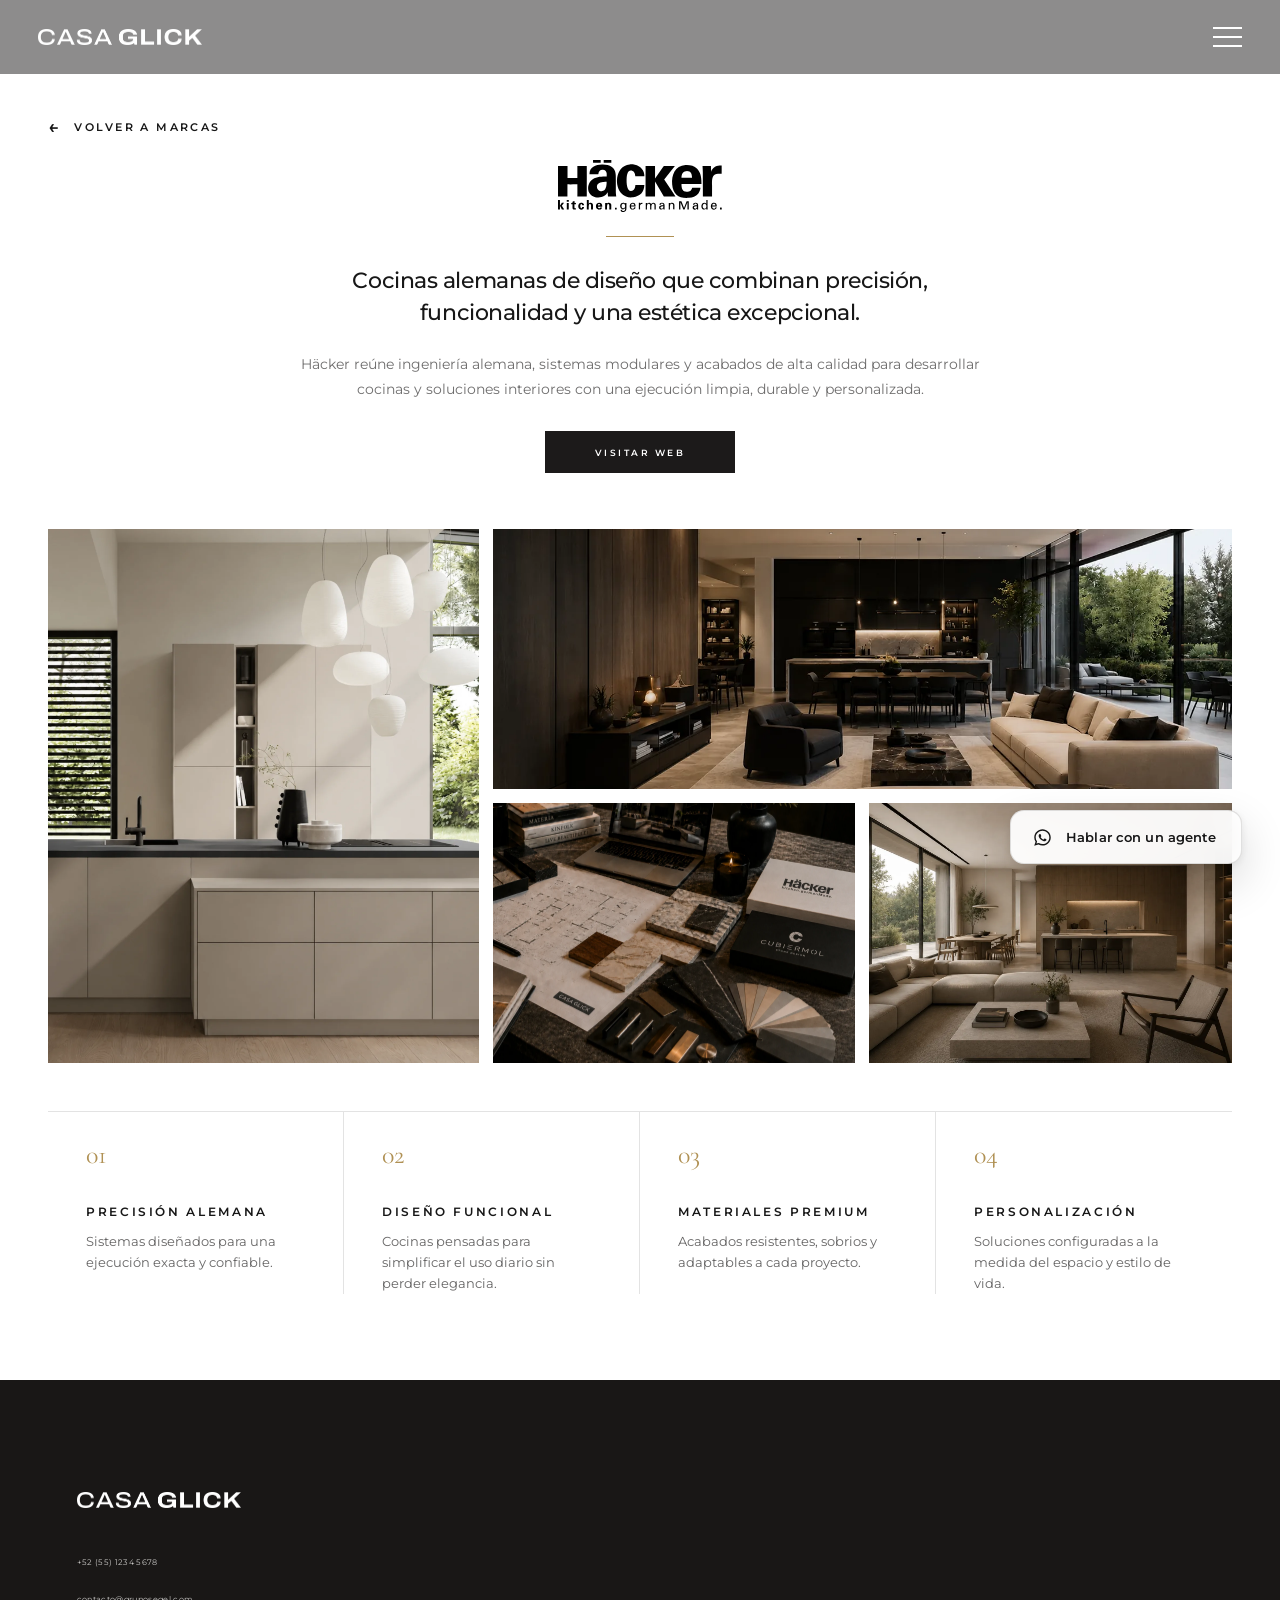
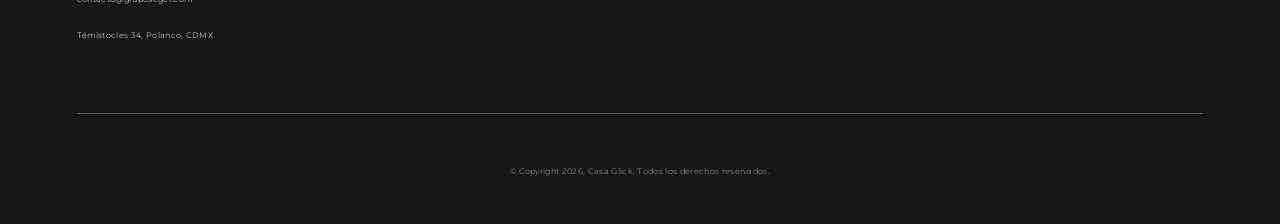
<file: brand.html>
<!DOCTYPE html>
<html lang="es">
<head>
  <meta charset="UTF-8" />
  <meta name="viewport" content="width=device-width, initial-scale=1.0" />
  <title>Casa Glick | Marca</title>
  <link rel="preconnect" href="https://fonts.googleapis.com">
  <link rel="preconnect" href="https://fonts.gstatic.com" crossorigin>
  <link href="https://fonts.googleapis.com/css2?family=Cormorant+Garamond:wght@500;600;700&family=Montserrat:wght@400;500;600;700&display=swap" rel="stylesheet">
  <link rel="stylesheet" href="css/styles.css?v=20260720-contact-white-v31" />
</head>
<body class="brand-detail-page">
  <header class="site-header site-header--brand-detail">
    <a class="brand" href="index.html" aria-label="Casa Glick inicio">
      <img src="assets/images/logo-casa-glick.png" alt="Casa Glick" />
    </a>

    <button class="menu-button" type="button" aria-label="Abrir menú" aria-expanded="false">
      <span></span>
      <span></span>
      <span></span>
    </button>
  </header>

  <nav class="fullscreen-menu" aria-hidden="true" aria-label="Navegación principal">
    <a href="index.html#nosotros">Nosotros</a>
    <a href="index.html#soluciones">Soluciones</a>
    <a href="index.html#marcas">Marcas</a>
    <a href="index.html#productos">Productos</a>
    <a href="index.html#proyectos">Proyectos</a>
    <a href="index.html#sectores">Sectores</a>
    <a href="index.html#catalogo">Catálogo</a>
    <a href="index.html#contacto">Contacto</a>
  </nav>

  <main class="brand-detail-main">
    <a class="brand-back-link" href="index.html#marcas" aria-label="Volver a marcas">
      <span aria-hidden="true">←</span>
      Volver a marcas
    </a>

    <section class="brand-hero" aria-label="Detalle de marca">
      <img class="brand-detail-logo" data-brand-logo src="assets/logos/hacker.svg" alt="">
      <span class="brand-detail-rule" aria-hidden="true"></span>
      <p class="brand-detail-headline" data-brand-headline></p>
      <p class="brand-detail-description" data-brand-description></p>
      <a class="btn btn-primary brand-website-link" data-brand-website href="#" target="_blank" rel="noopener">
        Visitar web
      </a>
    </section>

    <section class="brand-gallery" aria-label="Imágenes lifestyle de marca">
      <figure class="brand-gallery-item brand-gallery-item--large">
        <img data-brand-image="0" src="assets/images/brand-hacker.webp" alt="">
      </figure>
      <figure class="brand-gallery-item brand-gallery-item--wide">
        <img data-brand-image="1" src="assets/images/brand-hacker.webp" alt="">
      </figure>
      <figure class="brand-gallery-item">
        <img data-brand-image="2" src="assets/images/brand-hacker.webp" alt="">
      </figure>
      <figure class="brand-gallery-item">
        <img data-brand-image="3" src="assets/images/brand-hacker.webp" alt="">
      </figure>
    </section>

    <section class="brand-values" aria-label="Especialidades de marca">
      <article>
        <span data-brand-value-icon>01</span>
        <h2 data-brand-value-title="0"></h2>
        <p data-brand-value-text="0"></p>
      </article>
      <article>
        <span>02</span>
        <h2 data-brand-value-title="1"></h2>
        <p data-brand-value-text="1"></p>
      </article>
      <article>
        <span>03</span>
        <h2 data-brand-value-title="2"></h2>
        <p data-brand-value-text="2"></p>
      </article>
      <article>
        <span>04</span>
        <h2 data-brand-value-title="3"></h2>
        <p data-brand-value-text="3"></p>
      </article>
    </section>
  </main>

  <footer class="site-footer" aria-label="Footer Casa Glick">
    <div class="site-footer__inner">
      <div class="site-footer__top">
        <div class="site-footer__brand">
          <a class="site-footer__logo" href="index.html" aria-label="Casa Glick inicio"><img src="assets/images/logo-casa-glick.png" alt="Casa Glick" /></a>
          <address class="site-footer__contact">
            <a href="tel:+525512345678">+52 (55) 1234 5678</a>
            <a href="mailto:contacto@gruposegel.com">contacto@gruposegel.com</a>
            <span>Témistocles 34, Polanco, CDMX</span>
          </address>
        </div>
      </div>

      <div class="site-footer__bottom">
        <p>© Copyright 2026, Casa Glick. Todos los derechos reservados.</p>
      </div>
    </div>
  </footer>



  <a class="whatsapp-float" href="https://wa.me/5210000000000?text=Hola%2C%20vi%20la%20p%C3%A1gina%20de%20Casa%20Glick%20y%20me%20gustar%C3%ADa%20hablar%20con%20un%20agente." target="_blank" rel="noopener" aria-label="Hablar con un agente por WhatsApp" data-whatsapp-button>
    <svg class="whatsapp-float__icon" viewBox="0 0 32 32" aria-hidden="true" focusable="false">
      <path d="M16.02 4.5c-6.31 0-11.45 5.08-11.45 11.34 0 2.15.62 4.24 1.78 6.05L4.5 27.5l5.82-1.8a11.53 11.53 0 0 0 5.7 1.49c6.31 0 11.45-5.09 11.45-11.35S22.33 4.5 16.02 4.5Zm0 20.7c-1.8 0-3.55-.51-5.06-1.48l-.36-.23-3.05.94.97-2.94-.25-.38a9.18 9.18 0 0 1-1.72-5.27c0-5.16 4.25-9.35 9.47-9.35s9.47 4.19 9.47 9.35-4.25 9.36-9.47 9.36Z"/>
      <path d="M20.94 18.31c-.27-.13-1.57-.77-1.82-.86-.24-.09-.42-.13-.6.13-.18.27-.69.86-.85 1.04-.16.18-.31.2-.58.07-.27-.13-1.12-.41-2.13-1.31-.79-.7-1.32-1.56-1.47-1.83-.16-.27-.02-.41.12-.54.12-.12.27-.31.4-.47.13-.16.18-.27.27-.45.09-.18.04-.34-.02-.47-.07-.13-.6-1.43-.82-1.95-.22-.52-.44-.44-.6-.45h-.51c-.18 0-.47.07-.71.34-.24.27-.94.92-.94 2.24s.96 2.6 1.09 2.78c.13.18 1.89 2.86 4.59 4 .64.27 1.14.43 1.53.55.64.2 1.22.17 1.68.1.51-.08 1.57-.64 1.79-1.25.22-.62.22-1.15.16-1.25-.07-.11-.25-.18-.52-.31Z"/>
    </svg>
    <span>Hablar con un agente</span>
  </a>

  <script src="js/main.js?v=20260717-contact-firebase"></script>
  <script src="js/brand-page.js?v=20260717-contact-firebase"></script>
</body>
</html>
</file>
<file: css/styles.css>
:root {
  --white: #ffffff;
  --black: #151515;
  --dark: #1d1d1d;
  --muted: rgba(255,255,255,.78);
  --header-height: 74px;
  --sans: 'Montserrat', Arial, sans-serif;
  --serif: 'Cormorant Garamond', Georgia, serif;
  --slider-duration: 8400ms;
}

* { box-sizing: border-box; margin: 0; padding: 0; }
html { scroll-behavior: smooth; }
body { font-family: var(--sans); color: var(--white); background: #ffffff; }
a { color: inherit; text-decoration: none; }
button { font: inherit; color: inherit; }

.site-header {
  position: fixed;
  top: 0;
  left: 0;
  right: 0;
  z-index: 50;
  height: var(--header-height);
  display: flex;
  align-items: center;
  justify-content: space-between;
  padding: 0 38px;
  background: transparent;
  transition: background-color .45s ease, backdrop-filter .45s ease, -webkit-backdrop-filter .45s ease;
}

.site-header.is-scrolled {
  background: rgba(28, 26, 26, .5);
  -webkit-backdrop-filter: blur(16px);
  backdrop-filter: blur(16px);
}

.brand {
  display: inline-flex;
  width: clamp(164px, 12.8vw, 190px);
  line-height: 0;
}

.brand img {
  width: 100%;
  height: auto;
  display: block;
}

.menu-button {
  position: relative;
  z-index: 60;
  width: 29px;
  height: 21px;
  display: grid;
  gap: 6px;
  background: transparent;
  border: 0;
  cursor: pointer;
}

.menu-button span {
  display: block;
  height: 2px;
  width: 100%;
  background: var(--white);
  transition: transform .25s ease, opacity .25s ease;
}

.menu-button.is-active span:nth-child(1) { transform: translateY(8px) rotate(45deg); }
.menu-button.is-active span:nth-child(2) { opacity: 0; }
.menu-button.is-active span:nth-child(3) { transform: translateY(-8px) rotate(-45deg); }

.fullscreen-menu {
  position: fixed;
  inset: 0;
  z-index: 40;
  display: flex;
  flex-direction: column;
  justify-content: center;
  gap: 20px;
  padding: 48px 8vw;
  background: rgba(28, 26, 26, .5);
  -webkit-backdrop-filter: blur(16px);
  backdrop-filter: blur(16px);
  opacity: 0;
  pointer-events: none;
  transform: translateY(-14px);
  transition: opacity .32s ease, transform .32s ease, backdrop-filter .32s ease, -webkit-backdrop-filter .32s ease;
}

.fullscreen-menu.is-open {
  opacity: 1;
  pointer-events: auto;
  transform: translateY(0);
}

.fullscreen-menu a {
  width: fit-content;
  font-family: var(--serif);
  font-size: clamp(24px, 4vw, 46px);
  line-height: 1;
  opacity: .88;
  transition: opacity .2s ease, transform .2s ease;
}

.fullscreen-menu a:hover {
  opacity: 1;
  transform: translateX(10px);
}

.hero-slider {
  position: relative;
  min-height: 100svh;
  overflow: hidden;
  background: #111;
}

.hero-slide {
  position: absolute;
  inset: 0;
  min-height: 100svh;
  overflow: hidden;
opacity: 0;
  transition: opacity 1.7s ease;
  --hero-bg-image: linear-gradient(90deg, rgba(0,0,0,.78) 0%, rgba(0,0,0,.55) 22%, rgba(0,0,0,.15) 55%, rgba(0,0,0,.2) 100%),
    linear-gradient(180deg, rgba(0,0,0,.58) 0%, rgba(0,0,0,.08) 28%, rgba(0,0,0,.18) 100%),
    var(--hero-image);
  --hero-bg-size: cover;
  --hero-bg-position: center center;
}

.hero-slide--01 { --hero-image: url('../assets/images/hero-bg.webp'); }
.hero-slide--02 { --hero-image: url('../assets/images/hero-02-showroom.webp'); }
.hero-slide--03 { --hero-image: url('../assets/images/hero-03-exterior.webp'); }

.hero-slide.is-active {
  opacity: 1;
  z-index: 1;
}

.hero-content {
  position: absolute;
  z-index: 5;
  width: min(520px, calc(100% - 48px));
  margin-left: 87px;
  left: 0;
  bottom: 110px;
}

.hero-dots {
  display: flex;
  gap: 8px;
  margin-bottom: 18px;
}

.hero-dots button {
  position: relative;
  width: 27px;
  height: 2px;
  overflow: hidden;
  background: rgba(255,255,255,.36);
  border: 0;
  cursor: pointer;
}

.hero-dots button::after {
  content: '';
  position: absolute;
  top: 0;
  left: 0;
  width: 100%;
  height: 100%;
  background: rgba(255,255,255,.95);
  transform: scaleX(0);
  transform-origin: left center;
}

.hero-dots button.is-active::after {
  animation: heroProgress var(--slider-duration) linear forwards;
}

@keyframes heroProgress {
  from { transform: scaleX(0); }
  to { transform: scaleX(1); }
}

.eyebrow {
  margin-bottom: 19px;
  font-size: 11px;
  font-weight: 500;
  letter-spacing: .24em;
  text-transform: uppercase;
  color: rgba(255,255,255,.86);
}

.hero-slide h1 {
  font-family: var(--serif);
  font-size: clamp(48px, 5vw, 56px);
  font-weight: 700;
  line-height: 1.18;
  letter-spacing: -.02em;
  margin-bottom: 22px;
}

.hero-description {
  max-width: 446px;
  font-size: 13px;
  line-height: 1.55;
  color: var(--muted);
  margin-bottom: 48px;
}

.hero-actions {
  display: flex;
  flex-wrap: wrap;
  gap: 14px;
}

.btn {
  min-width: 174px;
  height: 36px;
  display: inline-flex;
  align-items: center;
  justify-content: center;
  padding: 0 24px;
  font-size: 9px;
  font-weight: 600;
  letter-spacing: .34em;
  text-transform: uppercase;
  transition: transform .25s ease, background .25s ease, color .25s ease, border-color .25s ease;
}

.btn:hover { transform: translateY(-2px); }
.btn-primary { background: var(--white); color: var(--black); border: 1px solid var(--white); }
.btn-secondary { background: transparent; color: var(--white); border: 2px solid rgba(255,255,255,.92); }
.btn-secondary:hover { background: var(--white); color: var(--black); }

.hero-bottom {
  position: absolute;
  left: 0;
  right: 0;
  bottom: 0;
  z-index: 6;
  height: 44px;
  display: flex;
  align-items: center;
  justify-content: center;
  gap: 24px;
  background: #202020;
  color: rgba(255,255,255,.78);
  font-size: 10px;
  letter-spacing: .24em;
  text-transform: uppercase;
}

@media (max-width: 1100px) {
  .site-header { padding: 0 26px; }
  .hero-content {
  position: absolute;
  z-index: 5; margin-left: 48px; }
}

@media (max-width: 760px) {
  .about-section,
  .about {
    min-height: auto;
  }

  .solution-card {
    min-height: clamp(360px, 50vh, 490px);
  }

  :root { --header-height: 62px; }
  .hero-slider,
  .hero-slide { min-height: 100svh; }
  .hero-slide {
    --hero-bg-image: linear-gradient(90deg, rgba(0,0,0,.82) 0%, rgba(0,0,0,.56) 52%, rgba(0,0,0,.25) 100%),
      linear-gradient(180deg, rgba(0,0,0,.55) 0%, rgba(0,0,0,.08) 30%, rgba(0,0,0,.65) 100%),
      var(--hero-image);
    --hero-bg-position: 58% center;
  }
  .site-header { padding: 0 18px; }
  .brand { width: 152px; }
  .menu-button { width: 24px; height: 18px; gap: 5px; }
  .menu-button span { height: 2px; }
  .menu-button.is-active span:nth-child(1) { transform: translateY(7px) rotate(45deg); }
  .menu-button.is-active span:nth-child(3) { transform: translateY(-7px) rotate(-45deg); }
  .hero-content {
  position: absolute;
  z-index: 5;
    width: min(86vw, 520px);
    margin-left: 7vw;
    bottom: 92px;
  }
  .hero-slide h1 { font-size: clamp(31px, 9.75vw, 44px); line-height: 1.05; }
  .hero-description { font-size: 13px; margin-bottom: 34px; }
  .hero-actions { gap: 12px; }
  .btn { width: 100%; height: 44px; }
  .hero-bottom {
    height: 48px;
    min-height: 48px;
    flex-direction: row;
    gap: 8px;
    padding: 0 8px;
    font-size: clamp(6.5px, 1.95vw, 9px);
    letter-spacing: .11em;
    white-space: nowrap;
  }
}

.about-section {
  min-height: clamp(760px, 90vh, 980px);
  display: grid;
  grid-template-columns: minmax(0, 50%) minmax(0, 50%);
  background: #ffffff;
  color: #24211f;
}

.about-media {
  min-height: 645px;
  overflow: hidden;
}

.about-media img {
  width: 100%;
  height: 100%;
  display: block;
  object-fit: cover;
  object-position: center center;
}

.about-copy {
  width: min(100%, 560px);
  align-self: center;
  justify-self: center;
  display: flex;
  flex-direction: column;
  justify-content: center;
  padding: 120px 40px;
}

.section-eyebrow {
  margin-bottom: 18px;
  font-size: 14px;
  font-weight: 500;
  letter-spacing: .34em;
  line-height: 1;
  text-transform: uppercase;
  color: #1f1c1a;
}

.about-copy h2 {
  font-family: var(--serif);
  font-size: clamp(30px, 2.5vw, 35px);
  font-weight: 700;
  line-height: 1.18;
  letter-spacing: -.018em;
  margin-bottom: 26px;
  color: #27221f;
}

.about-text {
  display: grid;
  gap: 22px;
  margin-bottom: 54px;
}

.about-text p {
  max-width: 500px;
  font-size: 16px;
  line-height: 1.52;
  letter-spacing: -.01em;
  color: rgba(36,33,31,.82);
}

.text-link {
  width: fit-content;
  display: inline-flex;
  align-items: center;
  gap: 18px;
  padding-bottom: 6px;
  border-bottom: 1px solid rgba(36,33,31,.42);
  font-size: 9px;
  font-weight: 500;
  letter-spacing: .02em;
  text-transform: uppercase;
  color: rgba(36,33,31,.72);
  transition: color .25s ease, border-color .25s ease, gap .25s ease;
}

.text-link:hover {
  gap: 24px;
  color: #24211f;
  border-color: #24211f;
}

.text-link span {
  font-size: 16px;
  line-height: 1;
}


.reveal-on-scroll {
  opacity: 0;
  transform: translateY(34px);
  transition: opacity .38s ease, transform .46s ease;
  transition-delay: 0s;
}

.reveal-on-scroll.is-visible {
  opacity: 1;
  transform: translateY(0);
  transition: opacity .82s ease, transform .82s ease;
  transition-delay: .16s;
}

html,
body {
  background: #ffffff;
}

.reveal-on-scroll .about-media img {
  transform: scale(1.035);
  transition: transform 1.2s ease;
}

.reveal-on-scroll.is-visible .about-media img {
  transform: scale(1);
}

@media (prefers-reduced-motion: reduce) {
  .reveal-on-scroll,
  .reveal-on-scroll .about-media img {
    opacity: 1;
    transform: none;
    transition: none;
  }
}

@media (max-width: 900px) {
  .about-section {
    grid-template-columns: 1fr;
  }

  .about-media {
    min-height: 58svh;
  }

  .about-copy {
    width: 100%;
    max-width: none;
    justify-self: stretch;
    padding: 86px 7vw 96px;
  }
}

@media (max-width: 560px) {
  .about-section {
    min-height: clamp(760px, 90vh, 980px);
  }

  .about-media {
    min-height: 52svh;
  }

  .section-eyebrow {
    font-size: 12px;
    letter-spacing: .28em;
  }

  .about-copy h2 {
    font-size: clamp(25px, 7.65vw, 34px);
  }

  .about-text p {
    font-size: 14px;
    line-height: 1.55;
  }
}

.solutions-section {
  background: #ffffff;
  color: #24211f;
  overflow: hidden;
}

.solutions-intro {
  min-height: 274px;
  display: flex;
  flex-direction: column;
  align-items: center;
  justify-content: center;
  padding: 72px 24px 62px;
  text-align: center;
}

.solutions-intro .section-eyebrow {
  margin-bottom: 18px;
}

.solutions-intro h2 {
  font-family: var(--serif);
  font-size: clamp(34px, 3vw, 42px);
  font-weight: 700;
  line-height: 1.08;
  letter-spacing: -.018em;
  margin-bottom: 26px;
  color: #27221f;
}

.solutions-intro p {
  max-width: 760px;
  font-size: 15px;
  line-height: 1.45;
  letter-spacing: -.01em;
  color: rgba(36,33,31,.82);
}

.solutions-grid {
  display: grid;
  grid-template-columns: repeat(2, minmax(0, 1fr));
  min-height: 645px;
}

.solution-card {
  position: relative;
  min-height: clamp(360px, 50vh, 490px);
  overflow: hidden;
  isolation: isolate;
  background: #171717;
}

.solution-card img {
  position: absolute;
  inset: 0;
  width: 100%;
  height: 100%;
  object-fit: cover;
  display: block;
  transform: scale(1);
  transition: transform 1.1s ease;
  z-index: 1;
}

.solution-card__overlay {
  position: absolute;
  inset: 0;
  z-index: 2;
  background:
    linear-gradient(180deg, rgba(0,0,0,0) 34%, rgba(0,0,0,.42) 72%, rgba(0,0,0,.76) 100%),
    linear-gradient(90deg, rgba(0,0,0,.34) 0%, rgba(0,0,0,.08) 58%, rgba(0,0,0,.2) 100%);
  transition: background .7s ease, opacity .7s ease;
}

.solution-card__content {
  position: absolute;
  left: 64px;
  right: 64px;
  bottom: 52px;
  z-index: 3;
  color: var(--white);
  transform: translateY(0);
  transition: transform .5s ease;
}

.solution-card h3 {
  font-family: var(--serif);
  font-size: clamp(34px, 3.3vw, 48px);
  font-weight: 700;
  line-height: 1;
  letter-spacing: -.02em;
  margin-bottom: 18px;
  text-transform: uppercase;
}

.solution-card p {
  max-width: 535px;
  font-size: 11px;
  line-height: 1.8;
  color: rgba(255,255,255,.82);
  margin-bottom: 25px;
}

.solution-link {
  width: fit-content;
  display: inline-flex;
  align-items: center;
  gap: 16px;
  padding-bottom: 6px;
  border-bottom: 1px solid rgba(255,255,255,.72);
  font-size: 9px;
  font-weight: 500;
  letter-spacing: .04em;
  text-transform: uppercase;
  color: rgba(255,255,255,.88);
  transition: gap .3s ease, color .3s ease, border-color .3s ease;
}

.solution-link span {
  font-size: 16px;
  line-height: 1;
}

.solution-card:hover img {
  transform: scale(1.03);
}

.solution-card:hover .solution-card__overlay {
  background:
    linear-gradient(180deg, rgba(0,0,0,0) 28%, rgba(0,0,0,.36) 66%, rgba(0,0,0,.68) 100%),
    linear-gradient(90deg, rgba(0,0,0,.28) 0%, rgba(0,0,0,.04) 58%, rgba(0,0,0,.16) 100%);
}

.solution-card:hover .solution-card__content {
  transform: translateY(-6px);
}

.solution-card:hover .solution-link {
  gap: 24px;
  color: #fff;
  border-color: #fff;
}

.reveal-on-scroll .solutions-intro,
.reveal-on-scroll.solution-card {
  opacity: 0;
  transform: translateY(38px);
  transition: opacity .95s ease, transform .95s ease;
}

.reveal-on-scroll.solution-card:nth-child(2) {
  transition-delay: .12s;
}

.reveal-on-scroll.is-visible .solutions-intro,
.reveal-on-scroll.is-visible.solution-card {
  opacity: 1;
  transform: translateY(0);
}

@media (max-width: 900px) {
  .solutions-intro {
    min-height: auto;
    padding: 88px 7vw 72px;
  }

  .solutions-intro p br {
    display: none;
  }

 .solutions-grid {
    grid-template-columns: 1fr;
  }

 .solution-card {
    min-height: clamp(360px, 50vh, 490px);
  }

 .solution-card__content {
    left: 7vw;
    right: 7vw;
    bottom: 52px;
  }
}

@media (max-width: 560px) {
  .solutions-intro h2 {
    font-size: clamp(27px, 8.5vw, 36px);
  }

  .solutions-intro p {
    font-size: 14px;
  }

 .solution-card {
    min-height: clamp(360px, 50vh, 490px);
  }

 .solution-card h3 {
    font-size: clamp(34px, 12vw, 48px);
  }

 .solution-card p {
    font-size: 11px;
    line-height: 1.7;
  }
}

@media (prefers-reduced-motion: reduce) {
 .solution-card img,
 .solution-card__content,
  .solution-link,
  .reveal-on-scroll .solutions-intro,
  .reveal-on-scroll.solution-card {
    opacity: 1;
    transform: none;
    transition: none;
  }
}


@keyframes heroZoom {
  from {
    transform: scale(1);
  }
  to {
    transform: scale(1.06);
  }
}


.hero-slide::before {
  content: "";
  position: absolute;
  inset: 0;
  z-index: 0;
  background-image: var(--hero-bg-image);
  background-size: var(--hero-bg-size);
  background-position: var(--hero-bg-position);
  transform: scale(1);
  will-change: transform;
}

.hero-slide.is-active::before {
  animation: heroZoom 8s ease-out forwards;
}


/* Scroll Snap Test */
html {
  scroll-behavior: auto;
}

body,
main {
  scroll-snap-type: y proximity;
}

.hero-slider,
.about-section,
.solutions-section,
.brands-section,
.catalogs-section,
.projects-section {
  scroll-snap-align: start;
}


/* Solutions Screen Fit */
@media (min-width: 761px) {
  .solutions-section,
  .solutions {
    min-height: 100svh;
    display: grid;
    grid-template-rows: auto 1fr;
  }

  .solutions-header {
    padding-top: clamp(72px, 8svh, 110px);
    padding-bottom: clamp(44px, 5svh, 72px);
  }

  .solutions-grid {
    height: 100%;
    min-height: 0;
    display: grid;
    grid-template-columns: repeat(2, minmax(0, 1fr));
  }

  .solution-card {
    height: 100%;
    min-height: 0;
  }
}


.hero-title{
  text-wrap: balance;
}





/* Mobile Typography Real Sizes */
@media (max-width: 760px) {
  .hero-slide h1 {
    font-size: clamp(31px, 9.75vw, 44px);
    line-height: 1.05;
  }

  .about-copy h2 {
    font-size: clamp(25px, 7.65vw, 34px);
  }
}

@media (max-width: 560px) {
  .solutions-intro h2 {
    font-size: clamp(27px, 8.5vw, 36px);
  }
}


/* Justified Editorial Copy */
.about-text p,
.solutions-intro p,
.solution-card__content p,
.section-description,
.block-description,
.editorial-description {
  text-align: justify;
  text-align-last: left;
}

/* Brands Section */
.brands-section {
  min-height: 100svh;
  display: grid;
  grid-template-rows: auto 1fr;
  background: #ffffff;
  color: #24211f;
  overflow: hidden;
  scroll-snap-align: start;
}

.brands-intro {
  width: min(100%, 1160px);
  margin: 0 auto;
  padding: clamp(86px, 11svh, 132px) 64px 58px;
}

.brands-intro .section-eyebrow {
  margin-bottom: 18px;
}

.brands-intro h2 {
  max-width: 760px;
  font-family: var(--serif);
  font-size: clamp(34px, 3.1vw, 48px);
  font-weight: 700;
  line-height: 1.05;
  letter-spacing: -.018em;
  margin-bottom: 24px;
  color: #27221f;
}

.brands-intro p {
  max-width: 640px;
  font-size: 15px;
  line-height: 1.55;
  letter-spacing: -.01em;
  color: rgba(36,33,31,.82);
}

.brands-carousel {
  position: relative;
  align-self: stretch;
  width: 100%;
  min-height: 0;
  padding: 0 0 clamp(60px, 7svh, 90px);
}

.brands-track {
  height: 100%;
  min-height: 430px;
  display: flex;
  overflow-x: auto;
  overflow-y: hidden;
  scroll-snap-type: x mandatory;
  scroll-behavior: auto;
  -ms-overflow-style: none;
  scrollbar-width: none;
  outline: none;
}

.brands-track::-webkit-scrollbar {
  display: none;
}

.brand-card {
  position: relative;
  flex: 0 0 clamp(330px, 25vw, 460px);
  min-height: 100%;
  overflow: hidden;
  isolation: isolate;
  scroll-snap-align: start;
  background: #d6d5d2;
}

.brand-card__image {
  position: absolute;
  inset: 0;
  width: 100%;
  height: 100%;
  display: block;
  object-fit: cover;
  object-position: center center;
  transform: scale(1.01);
  transition: transform .95s ease, filter .95s ease;
  z-index: 1;
}

.brand-card__shade {
  position: absolute;
  inset: 0;
  z-index: 2;
  background:
    linear-gradient(180deg, rgba(0,0,0,.05) 0%, rgba(0,0,0,.08) 43%, rgba(0,0,0,.68) 100%),
    linear-gradient(90deg, rgba(0,0,0,.08) 0%, rgba(0,0,0,.02) 56%, rgba(0,0,0,.12) 100%);
  transition: opacity .6s ease, background .6s ease;
}

.brand-card__logo {
  position: absolute;
  left: 50%;
  bottom: clamp(34px, 5vh, 62px);
  z-index: 3;
  width: min(62%, 230px);
  max-height: 88px;
  transform: translateX(-50%);
  object-fit: contain;
  filter: drop-shadow(0 10px 24px rgba(0,0,0,.28));
  transition: transform .45s ease, opacity .45s ease;
}

.brand-card__logo--hacker { width: min(58%, 218px); }
.brand-card__logo--emerald { width: min(56%, 210px); }
.brand-card__logo--cg { width: min(44%, 170px); }
.brand-card__logo--nautica { width: min(58%, 220px); }

.brand-card:hover .brand-card__image {
  transform: scale(1.045);
  filter: saturate(1.04) contrast(1.02);
}

.brand-card:hover .brand-card__shade {
  background:
    linear-gradient(180deg, rgba(0,0,0,.01) 0%, rgba(0,0,0,.04) 42%, rgba(0,0,0,.56) 100%),
    linear-gradient(90deg, rgba(0,0,0,.05) 0%, rgba(0,0,0,.01) 56%, rgba(0,0,0,.08) 100%);
}

.brand-card:hover .brand-card__logo {
  transform: translateX(-50%) scale(1.04);
}

.brands-edge {
  position: absolute;
  top: 0;
  bottom: clamp(60px, 7svh, 90px);
  z-index: 5;
  width: min(12vw, 160px);
  border: 0;
  background: transparent;
  cursor: none;
}

.brands-edge--left {
  left: 0;
}

.brands-edge--right {
  right: 0;
}

.brands-edge--left::after,
.brands-edge--right::after {
  content: '';
  position: absolute;
  inset: 0;
  opacity: 0;
  pointer-events: none;
  transition: opacity .28s ease;
}

.brands-edge--left::after {
  background: linear-gradient(90deg, rgba(255,255,255,.45), rgba(255,255,255,0));
}

.brands-edge--right::after {
  background: linear-gradient(270deg, rgba(255,255,255,.45), rgba(255,255,255,0));
}

.brands-edge:hover::after {
  opacity: 1;
}

@media (max-width: 900px) {
  .brands-section {
    min-height: auto;
  }

  .brands-intro {
    padding: 88px 7vw 46px;
  }

  .brands-intro h2 {
    max-width: 540px;
    font-size: clamp(34px, 8vw, 54px);
  }

  .brands-intro p {
    font-size: 15px;
  }

  .brands-carousel {
    padding-bottom: 82px;
  }

  .brands-track {
    min-height: 62svh;
    gap: 18px;
    padding: 0 7vw;
    scroll-padding-left: 7vw;
  }

  .brand-card {
    flex-basis: min(78vw, 420px);
    border-radius: 10px;
  }

  .brands-edge {
    display: none;
  }
}

@media (max-width: 560px) {
  .brands-intro {
    padding-top: 82px;
  }

  .brands-intro h2 {
    font-size: clamp(30px, 10.5vw, 46px);
  }

  .brands-intro p {
    font-size: 14px;
    line-height: 1.58;
  }

  .brands-track {
    min-height: 58svh;
    gap: 14px;
  }

  .brand-card {
    flex-basis: 82vw;
  }

  .brand-card__logo {
    bottom: 34px;
  }
}

@media (prefers-reduced-motion: reduce) {
  .brand-card__image,
  .brand-card__shade,
  .brand-card__logo {
    transform: none;
    transition: none;
  }
}

/* Brands - Figma implementation (node 2:931) */
.brands-section {
  min-height: 768px;
  display: block;
  background: #ebeae6;
  color: #1c1a1a;
  overflow: hidden;
  padding: 0;
}

.brands-intro {
  width: min(100% - 126px, 1240px);
  margin: 0 auto;
  padding: 86px 0 0;
}

.brands-intro .section-eyebrow {
  margin: 0 0 13px;
  font-family: var(--sans);
  font-size: 14px;
  font-weight: 500;
  letter-spacing: 2.1px;
  line-height: 1;
  color: #1c1a1a;
}

.brands-intro h2 {
  max-width: 475px;
  margin: 0 0 20px;
  font-family: var(--serif);
  font-size: 32px;
  font-weight: 700;
  line-height: 1.05;
  letter-spacing: 0;
  color: #1c1a1a;
}

.brands-intro p {
  max-width: 475px;
  margin: 0;
  font-family: var(--sans);
  font-size: 12px;
  font-weight: 400;
  line-height: 20px;
  letter-spacing: 0;
  color: #1c1a1a;
}

.brands-carousel {
  position: relative;
  width: min(100% - 126px, 1240px);
  height: 474px;
  min-height: 474px;
  margin: 52px auto 31px;
  padding: 0;
}

.brands-track {
  width: 100%;
  height: 474px;
  min-height: 474px;
  display: flex;
  gap: 0;
  overflow-x: auto;
  overflow-y: hidden;
  scroll-snap-type: x mandatory;
  scroll-behavior: smooth;
  scrollbar-width: none;
  -ms-overflow-style: none;
  outline: none;
}

.brand-card {
  position: relative;
  flex: 0 0 310px;
  width: 310px;
  height: 474px;
  min-height: 474px;
  overflow: hidden;
  border-radius: 32px 32px 0 0;
  background: #d5d4d1;
  isolation: isolate;
  scroll-snap-align: start;
}

.brand-card__image {
  position: absolute;
  inset: 0;
  width: 100%;
  height: 100%;
  display: block;
  object-fit: cover;
  object-position: center center;
  transform: none;
  transition: filter .65s cubic-bezier(.22,.61,.36,1);
  z-index: 1;
}

.brand-card__shade {
  position: absolute;
  inset: 0;
  z-index: 2;
  background: rgba(28, 26, 26, .2);
  transition: background .65s cubic-bezier(.22,.61,.36,1);
}

.brand-card__logo {
  position: absolute;
  left: 50%;
  bottom: 35px;
  z-index: 3;
  width: auto;
  height: auto;
  max-width: 70%;
  max-height: 58px;
  object-fit: contain;
  transform: translateX(-50%);
  filter: none;
  opacity: .96;
  transition: opacity .65s cubic-bezier(.22,.61,.36,1);
}

.brand-card__logo--nautica { width: 187px; max-width: 74%; }
.brand-card__logo--hacker { width: 175px; max-width: 72%; }
.brand-card__logo--emerald { width: 188px; max-width: 74%; }
.brand-card__logo--cg { width: 77px; max-width: 42%; }

.brand-card {
  transition: transform .65s cubic-bezier(.22,.61,.36,1), filter .65s cubic-bezier(.22,.61,.36,1), opacity .65s cubic-bezier(.22,.61,.36,1);
}

.brand-card:hover {
  transform: scale(1.015);
}

.brand-card:hover .brand-card__image {
  filter: brightness(1.05);
}

.brand-card:hover .brand-card__shade {
  background: rgba(28, 26, 26, .10);
}

.brand-card:hover .brand-card__logo {
  opacity: 1;
}

.brands-track:has(.brand-card:hover) .brand-card:not(:hover) {
  filter: brightness(.94);
}

.brands-edge {
  position: absolute;
  top: 0;
  bottom: 0;
  z-index: 5;
  width: min(10vw, 120px);
  border: 0;
  background: transparent;
  cursor: default;
}

.brands-edge--left { left: 0; }
.brands-edge--right { right: 0; }

.brands-edge--left::after,
.brands-edge--right::after {
  content: '';
  position: absolute;
  inset: 0;
  opacity: 0;
  pointer-events: none;
  transition: opacity .28s ease;
}

.brands-edge--left::after {
  background: linear-gradient(90deg, rgba(255,255,255,.5), rgba(255,255,255,0));
}

.brands-edge--right::after {
  background: linear-gradient(270deg, rgba(255,255,255,.5), rgba(255,255,255,0));
}

.brands-edge:hover::after { opacity: 1; }

@media (min-width: 1301px) {
  .brands-edge { display: none; }
}

@media (max-width: 900px) {
  .brands-section {
    min-height: auto;
    padding-bottom: 76px;
  }

  .brands-intro {
    width: auto;
    padding: 84px 7vw 0;
  }

  .brands-intro h2 {
    max-width: 540px;
    font-size: clamp(30px, 9vw, 44px);
    line-height: 1.05;
  }

  .brands-intro p {
    max-width: 620px;
    font-size: 14px;
    line-height: 1.58;
  }

  .brands-carousel {
    width: 100%;
    height: auto;
    min-height: 0;
    margin: 44px 0 0;
  }

  .brands-track {
    height: 58svh;
    min-height: 430px;
    gap: 14px;
    padding: 0 7vw;
    scroll-padding-left: 7vw;
  }

  .brand-card {
    flex: 0 0 min(82vw, 420px);
    width: min(82vw, 420px);
    height: 100%;
    min-height: 100%;
    border-radius: 32px 32px 0 0;
  }

  .brands-edge { display: none; }
}

@media (max-width: 560px) {
  .brands-intro {
    padding-top: 78px;
  }

  .brands-intro .section-eyebrow {
    font-size: 12px;
    letter-spacing: 2.6px;
  }

  .brands-intro h2 {
    font-size: clamp(28px, 9.5vw, 40px);
  }

  .brands-track {
    min-height: 390px;
  }

  .brand-card__logo {
    bottom: 32px;
  }
}

/* Brands - interactive ecosystem layout */
.brands-section {
  min-height: 100svh;
  background: #ffffff;
  color: #1c1a1a;
  padding: 0;
  overflow: hidden;
  display: flex;
  flex-direction: column;
  justify-content: center;
}

.brands-shell {
  width: 100%;
  display: grid;
  grid-template-columns: minmax(280px, 28vw) minmax(0, 1fr);
  align-items: center;
  gap: clamp(34px, 4.5vw, 72px);
  padding: clamp(78px, 10svh, 118px) 0 clamp(22px, 4svh, 42px) clamp(48px, 5.5vw, 78px);
}

.brands-intro {
  width: auto;
  max-width: 340px;
  margin: 0;
  padding: 0;
}

.brands-intro .section-eyebrow {
  margin: 0 0 24px;
  font-family: var(--sans);
  font-size: 12px;
  font-weight: 700;
  letter-spacing: .23em;
  line-height: 1;
  text-transform: uppercase;
  color: #1c1a1a;
}

.brands-intro h2 {
  max-width: 330px;
  margin: 0 0 28px;
  font-family: var(--serif);
  font-size: clamp(34px, 3.1vw, 54px);
  font-weight: 700;
  line-height: .98;
  letter-spacing: -.02em;
  color: #1c1a1a;
}

.brands-intro p {
  max-width: 310px;
  margin: 0;
  font-family: var(--sans);
  font-size: 13px;
  font-weight: 400;
  line-height: 1.72;
  color: rgba(28,26,26,.78);
  text-align: left;
}

.brands-showcase {
  position: relative;
  width: 100%;
  height: clamp(430px, 58svh, 560px);
  min-height: 430px;
  margin: 0;
  padding: 0;
  overflow: visible;
}

.brands-track {
  width: 100%;
  height: 100%;
  min-height: 100%;
  display: flex;
  gap: 0;
  overflow-x: auto;
  overflow-y: hidden;
  scroll-behavior: smooth;
  scroll-snap-type: x proximity;
  scrollbar-width: none;
  -ms-overflow-style: none;
  outline: none;
}

.brands-track::-webkit-scrollbar { display: none; }

.brand-card {
  position: relative;
  flex: 1 0 clamp(230px, 19vw, 360px);
  width: auto;
  height: 100%;
  min-height: 100%;
  overflow: hidden;
  isolation: isolate;
  scroll-snap-align: center;
  background: #d3d1cc;
  border-radius: 32px 32px 0 0;
  transition: flex-basis .72s cubic-bezier(.22, 1, .36, 1), flex-grow .72s cubic-bezier(.22, 1, .36, 1), filter .72s ease;
}

.brands-track:hover .brand-card {
  flex-grow: .76;
}

.brands-track:hover .brand-card:hover {
  flex-grow: 1.65;
  flex-basis: clamp(290px, 26vw, 460px);
}

.brand-card__image {
  position: absolute;
  inset: 0;
  width: 100%;
  height: 100%;
  display: block;
  object-fit: cover;
  object-position: center center;
  transform: scale(1.02);
  transition: transform .9s ease, filter .9s ease;
  z-index: 1;
}

.brand-card--nautica .brand-card__image { object-position: center center; }
.brand-card--hacker .brand-card__image { object-position: center center; }
.brand-card--emerald .brand-card__image { object-position: center center; }
.brand-card--cg .brand-card__image { object-position: center center; }

.brand-card__shade {
  position: absolute;
  inset: 0;
  z-index: 2;
  background:
    linear-gradient(180deg, rgba(0,0,0,.04) 0%, rgba(0,0,0,.18) 44%, rgba(0,0,0,.7) 100%),
    rgba(28,26,26,.18);
  transition: background .6s ease, opacity .6s ease;
}

.brand-card__content {
  position: absolute;
  left: 50%;
  bottom: clamp(42px, 7svh, 72px);
  z-index: 3;
  width: min(78%, 260px);
  transform: translateX(-50%);
  display: flex;
  flex-direction: column;
  align-items: center;
  text-align: center;
  color: #fff;
}

.brand-card__logo {
  position: static;
  width: auto;
  height: auto;
  max-width: 100%;
  max-height: 70px;
  transform: none;
  object-fit: contain;
  filter: drop-shadow(0 12px 24px rgba(0,0,0,.28));
  transition: transform .5s ease, opacity .5s ease;
}

.brand-card__logo--nautica { width: min(210px, 88%); max-width: 210px; }
.brand-card__logo--hacker { width: min(185px, 86%); max-width: 185px; }
.brand-card__logo--emerald { width: min(190px, 88%); max-width: 190px; }
.brand-card__logo--cg { width: min(105px, 54%); max-width: 105px; }

.brand-card__line {
  width: 42px;
  height: 1px;
  margin: 18px 0 18px;
  background: rgba(255,255,255,.9);
  transform: scaleX(.7);
  transition: transform .45s ease, opacity .45s ease;
}

.brand-card__content p {
  max-width: 210px;
  margin: 0;
  font-family: var(--sans);
  font-size: 12px;
  line-height: 1.65;
  color: rgba(255,255,255,.92);
  opacity: .92;
  text-align: center;
  text-align-last: center;
}

.brand-card:hover .brand-card__image {
  transform: scale(1.065);
  filter: saturate(1.03) contrast(1.02);
}

.brand-card:hover .brand-card__shade {
  background:
    linear-gradient(180deg, rgba(0,0,0,.02) 0%, rgba(0,0,0,.12) 42%, rgba(0,0,0,.62) 100%),
    rgba(28,26,26,.08);
}

.brand-card:hover .brand-card__logo {
  transform: scale(1.06);
}

.brand-card:hover .brand-card__line {
  transform: scaleX(1);
}

.brands-edge {
  position: absolute;
  top: 0;
  bottom: 0;
  z-index: 5;
  width: min(10vw, 110px);
  border: 0;
  background: transparent;
  cursor: pointer;
  display: flex;
  align-items: center;
  justify-content: center;
  color: #1c1a1a;
}

.brands-edge--left { left: max(-72px, -5vw); }
.brands-edge--right { right: 0; }

.brands-edge span {
  width: 64px;
  height: 64px;
  display: grid;
  align-items: end;
  justify-items: center;
  border-radius: 50%;
  background: rgba(255,255,255,.68);
  font-size: 28px;
  line-height: 1;
  opacity: .68;
  transform: scale(.95);
  transition: opacity .25s ease, transform .25s ease, background .25s ease;
}

.brands-edge:hover span,
.brands-edge:focus-visible span {
  opacity: 1;
  transform: scale(1);
  background: rgba(255,255,255,.9);
}

.brands-edge::after { display: none; }

.brands-guide {
  display: grid;
  grid-template-columns: 1fr auto 1fr;
  align-items: center;
  gap: 22px;
  padding: 0 clamp(48px, 5.5vw, 78px) clamp(34px, 5svh, 54px);
  font-family: var(--sans);
  font-size: 10px;
  letter-spacing: .16em;
  text-transform: uppercase;
  color: rgba(28,26,26,.62);
}

.brands-guide span:nth-child(1) { justify-self: start; }
.brands-guide span:nth-child(2) { justify-self: center; }
.brands-guide span:nth-child(3) { justify-self: end; }

@media (max-width: 980px) {
  .brands-section {
    min-height: auto;
    display: block;
    padding: 0 0 72px;
  }

  .brands-shell {
    display: block;
    padding: 84px 0 0;
  }

  .brands-intro {
    max-width: none;
    padding: 0 7vw;
  }

  .brands-intro h2 {
    max-width: 520px;
    font-size: clamp(34px, 9vw, 56px);
  }

  .brands-intro p {
    max-width: 620px;
    font-size: 15px;
  }

  .brands-showcase {
    height: auto;
    min-height: 0;
    margin-top: 52px;
    overflow: hidden;
  }

  .brands-track {
    height: 34svh;
    min-height: 230px;
    gap: 14px;
    padding: 0 7vw;
    scroll-padding-left: 7vw;
    scroll-snap-type: x mandatory;
  }

  .brand-card,
  .brands-track:hover .brand-card,
  .brands-track:hover .brand-card:hover {
    flex: 0 0 min(76vw, 440px);
    width: min(76vw, 440px);
    height: 100%;
    border-radius: 8px;
  }

  .brand-card__content {
    bottom: 36px;
    width: min(80%, 260px);
  }

  .brand-card__content p {
    display: none;
  }

  .brand-card__line {
    margin-bottom: 0;
  }

  .brands-edge {
    display: none;
  }

  .brands-guide {
    display: flex;
    justify-content: center;
    padding: 26px 7vw 0;
  }

  .brands-guide span:first-child,
  .brands-guide span:last-child {
    display: none;
  }
}

@media (max-width: 560px) {
  .brands-shell {
    padding-top: 78px;
  }

  .brands-intro .section-eyebrow {
    font-size: 12px;
    letter-spacing: .22em;
  }

  .brands-intro h2 {
    font-size: clamp(31px, 10.6vw, 44px);
  }

  .brands-intro p {
    font-size: 14px;
    line-height: 1.65;
  }

  .brands-track {
    height: 31svh;
    min-height: 210px;
    gap: 10px;
  }

  .brand-card,
  .brands-track:hover .brand-card,
  .brands-track:hover .brand-card:hover {
    flex-basis: 78vw;
    width: 78vw;
  }

  .brand-card__logo--nautica { width: min(188px, 82%); }
  .brand-card__logo--hacker { width: min(165px, 80%); }
  .brand-card__logo--emerald { width: min(168px, 82%); }
  .brand-card__logo--cg { width: min(94px, 48%); }

  .brands-guide {
    font-size: 9px;
    letter-spacing: .12em;
  }
}


/* Brand section refinements: remove visual controls/labels and soften hover */
.brands-edge,
.brands-guide {
  display: none !important;
}

.brands-track:hover .brand-card {
  flex-grow: .92;
}

.brands-track:hover .brand-card:hover {
  flex-grow: 1.22;
  flex-basis: clamp(250px, 21vw, 385px);
}

.brand-card:hover .brand-card__image {
  transform: scale(1.03);
  filter: saturate(1.01) contrast(1.01);
}

.brand-card:hover .brand-card__shade {
  background:
    linear-gradient(180deg, rgba(0,0,0,.035) 0%, rgba(0,0,0,.16) 42%, rgba(0,0,0,.66) 100%),
    rgba(28,26,26,.13);
}

.brand-card:hover .brand-card__logo {
  transform: scale(1.025);
}

@media (max-width: 980px) {
  .brand-card,
  .brands-track:hover .brand-card,
  .brands-track:hover .brand-card:hover {
    flex: 0 0 min(76vw, 440px);
    width: min(76vw, 440px);
  }
}

/* Brands carousel final behavior: invisible hover zones + aligned logos */
.brands-showcase {
  overflow: hidden;
}

.brands-track {
  scroll-behavior: auto;
}

.brands-edge {
  display: block !important;
  position: absolute;
  top: 0;
  bottom: 0;
  width: clamp(92px, 16vw, 220px);
  z-index: 20;
  border: 0;
  padding: 0;
  background: transparent;
  cursor: none;
  opacity: 0;
}

.brands-edge--left {
  left: 0;
}

.brands-edge--right {
  right: 0;
}

.brands-edge span,
.brands-edge::after,
.brands-guide,
.brand-card__line,
.brand-card__content p {
  display: none !important;
}

.brand-card__content {
  bottom: clamp(52px, 7svh, 72px);
  height: 82px;
  display: flex;
  align-items: center;
  justify-content: center;
}

.brand-card__logo {
  display: block;
  height: auto;
  max-height: 64px;
  object-fit: contain;
  transform-origin: center center;
}

.brands-track:hover .brand-card {
  flex-grow: .96;
}

.brands-track:hover .brand-card:hover {
  flex-grow: 1.12;
  flex-basis: clamp(242px, 20vw, 365px);
}

.brand-card:hover .brand-card__image {
  transform: scale(1.018);
  filter: saturate(1.005) contrast(1.005);
}

.brand-card:hover .brand-card__shade {
  background:
    linear-gradient(180deg, rgba(0,0,0,.035) 0%, rgba(0,0,0,.17) 44%, rgba(0,0,0,.67) 100%),
    rgba(28,26,26,.15);
}

.brand-card:hover .brand-card__logo {
  transform: scale(1.012);
}

@media (max-width: 980px) {
  .brands-edge {
    display: none !important;
  }

  .brand-card__content {
    bottom: 34px;
    height: 72px;
  }
}

/* Brands correction: carousel displacement only, no card expansion hover, smaller logos */
.brands-showcase {
  overflow: hidden;
}

.brands-track {
  overflow-x: hidden;
  overflow-y: hidden;
  scroll-behavior: auto;
  scroll-snap-type: none;
}

.brands-track:hover .brand-card,
.brands-track:hover .brand-card:hover,
.brand-card,
.brand-card:hover {
  flex-grow: 0 !important;
  flex-shrink: 0 !important;
  flex-basis: clamp(230px, 19vw, 360px) !important;
}

.brand-card:hover .brand-card__image {
  transform: scale(1.012);
  filter: none;
}

.brand-card:hover .brand-card__shade {
  background:
    linear-gradient(180deg, rgba(0,0,0,.04) 0%, rgba(0,0,0,.18) 44%, rgba(0,0,0,.7) 100%),
    rgba(28,26,26,.18);
}

.brand-card:hover .brand-card__logo {
  transform: scale(1.006);
}

.brand-card__content {
  bottom: clamp(52px, 7svh, 72px);
  height: 64px;
}

.brand-card__logo {
  max-height: 48px;
}

.brand-card__logo--nautica { width: min(158px, 66%); max-width: 158px; }
.brand-card__logo--hacker { width: min(139px, 65%); max-width: 139px; }
.brand-card__logo--emerald { width: min(143px, 66%); max-width: 143px; }
.brand-card__logo--cg { width: min(79px, 41%); max-width: 79px; }

.brands-edge {
  display: block !important;
  opacity: 0;
  cursor: default;
  width: clamp(96px, 18vw, 240px);
}

.brands-edge span,
.brands-edge::after,
.brands-guide,
.brand-card__line,
.brand-card__content p {
  display: none !important;
}

@media (max-width: 980px) {
  .brands-track {
    overflow-x: auto;
    scroll-snap-type: x mandatory;
  }

  .brand-card,
  .brands-track:hover .brand-card,
  .brands-track:hover .brand-card:hover {
    flex: 0 0 min(76vw, 440px) !important;
    width: min(76vw, 440px) !important;
  }

  .brand-card__logo {
    max-height: 42px;
  }

  .brand-card__logo--nautica { width: min(141px, 62%); }
  .brand-card__logo--hacker { width: min(124px, 61%); }
  .brand-card__logo--emerald { width: min(126px, 62%); }
  .brand-card__logo--cg { width: min(71px, 38%); }
}

/* Brand detail page */
body.brand-detail-page {
  min-height: 100vh;
  background: #ffffff;
  color: #171717;
  font-family: var(--sans);
}

.brand-detail-page a {
  color: inherit;
}

.brand-detail-header {
  position: sticky;
  top: 0;
  z-index: 30;
  height: 74px;
  display: flex;
  align-items: center;
  justify-content: space-between;
  padding: 0 38px;
  background: rgba(255,255,255,.88);
  border-bottom: 1px solid rgba(28,26,26,.12);
  -webkit-backdrop-filter: blur(16px);
  backdrop-filter: blur(16px);
}

.brand-detail-wordmark {
  font-size: 21px;
  font-weight: 400;
  letter-spacing: .12em;
  line-height: 1;
}

.brand-detail-nav {
  display: flex;
  align-items: center;
  gap: clamp(28px, 3.7vw, 60px);
  font-size: 11px;
  font-weight: 600;
  letter-spacing: .16em;
  text-transform: uppercase;
}

.brand-detail-nav a {
  position: relative;
  padding: 30px 0 27px;
  color: rgba(23,23,23,.84);
}

.brand-detail-nav a::after {
  content: '';
  position: absolute;
  left: 0;
  right: 0;
  bottom: 0;
  height: 2px;
  background: currentColor;
  transform: scaleX(0);
  transform-origin: center;
  transition: transform .28s ease;
}

.brand-detail-nav a:hover::after,
.brand-detail-nav a.is-active::after {
  transform: scaleX(1);
}

.brand-detail-main {
  width: min(100% - 96px, 1500px);
  margin: 0 auto;
  padding: calc(var(--header-height) + 44px) 0 86px;
}

.brand-back-link {
  display: inline-flex;
  align-items: center;
  gap: 13px;
  margin-bottom: 24px;
  font-size: 11px;
  font-weight: 600;
  letter-spacing: .22em;
  text-transform: uppercase;
  color: rgba(28,26,26,.82);
}

.brand-back-link span {
  font-size: 18px;
  line-height: 1;
}

.brand-hero {
  max-width: 710px;
  margin: 0 auto 56px;
  text-align: center;
}

.brand-detail-logo {
  display: block;
  width: auto;
  height: auto;
  max-width: min(280px, 70vw);
  max-height: 96px;
  margin: 0 auto 24px;
  filter: invert(1);
}

.brand-detail-rule {
  display: block;
  width: 68px;
  height: 1px;
  margin: 0 auto 28px;
  background: #b09154;
}

.brand-detail-headline {
  max-width: 650px;
  margin: 0 auto 24px;
  font-size: clamp(18px, 1.7vw, 25px);
  font-weight: 500;
  line-height: 1.45;
  letter-spacing: -.02em;
}

.brand-detail-description {
  max-width: 720px;
  margin: 0 auto;
  font-size: clamp(14px, 1.1vw, 17px);
  line-height: 1.75;
  color: rgba(28,26,26,.64);
}

.brand-gallery {
  display: grid;
  grid-template-columns: 1.14fr .96fr .96fr;
  grid-template-rows: 260px 260px;
  gap: 14px;
  margin: 0 0 48px;
}

.brand-gallery-item {
  position: relative;
  overflow: hidden;
  min-height: 0;
  background: #d7d4cd;
}

.brand-gallery-item--large {
  grid-row: span 2;
}

.brand-gallery-item--wide {
  grid-column: span 2;
}

.brand-gallery-item img {
  width: 100%;
  height: 100%;
  display: block;
  object-fit: cover;
  transition: transform 1.2s cubic-bezier(.22,.61,.36,1), filter 1.2s cubic-bezier(.22,.61,.36,1);
}

.brand-gallery-item:hover img {
  transform: scale(1.025);
  filter: brightness(1.03);
}

.brand-values {
  display: grid;
  grid-template-columns: repeat(4, minmax(0, 1fr));
  gap: 0;
  border-top: 1px solid rgba(28,26,26,.12);
}

.brand-values article {
  min-height: 150px;
  padding: 30px 38px 0;
  border-right: 1px solid rgba(28,26,26,.12);
}

.brand-values article:last-child {
  border-right: 0;
}

.brand-values span {
  display: block;
  margin-bottom: clamp(30px, 4svh, 42px);
  font-family: var(--serif);
  font-size: 26px;
  line-height: 1;
  color: #b09154;
}

.brand-values h2 {
  margin-bottom: 12px;
  font-size: 12px;
  font-weight: 600;
  letter-spacing: .22em;
  text-transform: uppercase;
}

.brand-values p {
  font-size: 13px;
  line-height: 1.6;
  color: rgba(28,26,26,.68);
}

.brand-card {
  cursor: pointer;
}

@media (max-width: 980px) {
  .brand-detail-header {
    padding: 0 7vw;
  }

  .brand-detail-nav {
    display: none;
  }

  .brand-detail-main {
    width: auto;
    padding: 34px 7vw 72px;
  }

  .brand-gallery {
    grid-template-columns: 1fr 1fr;
    grid-template-rows: 360px 230px 230px;
  }

  .brand-gallery-item--large {
    grid-column: span 2;
    grid-row: span 1;
  }

  .brand-gallery-item--wide {
    grid-column: span 2;
  }

  .brand-values {
    grid-template-columns: 1fr 1fr;
  }

  .brand-values article:nth-child(2n) {
    border-right: 0;
  }

  .brand-values article:nth-child(n+3) {
    border-top: 1px solid rgba(28,26,26,.12);
  }
}

@media (max-width: 580px) {
  .brand-detail-header {
    height: 68px;
  }

  .brand-detail-wordmark {
    font-size: 17px;
  }

  .brand-back-link {
    font-size: 10px;
  }

  .brand-hero {
    margin-bottom: 38px;
  }

  .brand-detail-logo {
    max-width: min(220px, 68vw);
    max-height: 72px;
  }

  .brand-gallery {
    display: flex;
    gap: 12px;
    margin-left: -7vw;
    margin-right: -7vw;
    padding: 0 7vw 12px;
    overflow-x: auto;
    scroll-snap-type: x mandatory;
    scrollbar-width: none;
  }

  .brand-gallery::-webkit-scrollbar {
    display: none;
  }

  .brand-gallery-item,
  .brand-gallery-item--large,
  .brand-gallery-item--wide {
    flex: 0 0 82vw;
    height: 430px;
    min-height: 430px;
    scroll-snap-align: start;
  }

  .brand-values {
    grid-template-columns: 1fr;
  }

  .brand-values article,
  .brand-values article:nth-child(2n) {
    border-right: 0;
    border-top: 1px solid rgba(28,26,26,.12);
    padding: 26px 0;
  }

  .brand-values article:first-child {
    border-top: 0;
  }
}


/* Brand page CTA + non-blocking edge carousel fix */
.brand-website-link {
  display: inline-flex;
  align-items: center;
  gap: 22px;
  margin: 28px auto 0;
  padding: 15px 0 9px;
  border-bottom: 1px solid rgba(28,26,26,.55);
  font-family: var(--sans);
  font-size: 11px;
  font-weight: 600;
  letter-spacing: .22em;
  text-transform: uppercase;
  color: rgba(28,26,26,.9);
  transition: color .32s ease, border-color .32s ease;
}

.brand-website-link span {
  font-size: 18px;
  line-height: 1;
  transform: translateY(-1px);
  transition: transform .32s ease;
}

.brand-website-link:hover {
  color: #1c1a1a;
  border-color: #1c1a1a;
}

.brand-website-link:hover span {
  transform: translate(5px, -1px);
}

.brands-edge {
  pointer-events: none !important;
}

.brands-showcase {
  cursor: default;
}

@media (max-width: 760px) {
  .brand-website-link {
    margin-top: 22px;
    font-size: 10px;
  }
}


/* Brand detail header aligned with index */
body.brand-detail-page .site-header--brand-detail {
  position: fixed;
  top: 0;
  left: 0;
  right: 0;
  height: var(--header-height);
  padding: 0 38px;
  background: rgba(28, 26, 26, .5);
  -webkit-backdrop-filter: blur(16px);
  backdrop-filter: blur(16px);
}

body.brand-detail-page .site-header--brand-detail .brand {
  width: clamp(164px, 12.8vw, 190px);
}

body.brand-detail-page .site-header--brand-detail .brand img {
  display: block;
  width: 100%;
  height: auto;
}

body.brand-detail-page .site-header--brand-detail .menu-button span {
  background: var(--white);
}

/* Brand detail CTA uses the primary button style, inverted for white page */
.brand-website-link.btn {
  min-width: 190px;
  height: 42px;
  margin: 30px auto 0;
  padding: 0 28px;
  gap: 18px;
  border: 1px solid #1c1a1a;
  background: #1c1a1a;
  color: #ffffff;
  border-bottom: 1px solid #1c1a1a;
  font-size: 9px;
  letter-spacing: .28em;
}

.brand-website-link.btn:hover {
  color: #ffffff;
  border-color: #1c1a1a;
  background: #1c1a1a;
  transform: translateY(-2px);
}

.brand-website-link.btn span {
  font-size: 17px;
  transform: translateY(-1px);
}

.brand-website-link.btn:hover span {
  transform: translate(4px, -1px);
}

@media (max-width: 580px) {
  body.brand-detail-page .site-header--brand-detail {
    height: 68px;
    padding: 0 7vw;
    background: rgba(28, 26, 26, .5);
  }

  body.brand-detail-page .site-header--brand-detail .brand {
    width: 175px;
  }

  .brand-detail-main {
    width: min(100% - 14vw, 1500px);
    padding-top: calc(68px + 34px);
  }
}

/* Brand modal - editorial landing inside home */
body.has-brand-modal {
  overflow: hidden;
}

.brand-modal {
  position: fixed;
  inset: 0;
  z-index: 110;
  display: grid;
  align-items: end;
  justify-items: center;
  padding: clamp(18px, 3vw, 44px) clamp(18px,3vw,44px) 0;
  opacity: 0;
  visibility: hidden;
  pointer-events: none;
  transition: opacity .42s cubic-bezier(.22,.61,.36,1), visibility .42s cubic-bezier(.22,.61,.36,1);
}

.brand-modal.is-open {
  opacity: 1;
  visibility: visible;
  pointer-events: auto;
}

.brand-modal__backdrop {
  position: absolute;
  inset: 0;
  background: rgba(13, 12, 11, .48);
  -webkit-backdrop-filter: blur(8px);
  backdrop-filter: blur(8px);
}

.brand-modal__panel {
  position: relative;
  z-index: 1;
  width: min(100%, 1360px);
  max-height: min(90svh, 920px);
  overflow: auto;
  background: #ffffff;
  color: #1c1a1a;
  box-shadow: 0 28px 90px rgba(0,0,0,.22);
  transform: translateY(22px) scale(.985);
  opacity: 0;
  transition: transform .48s cubic-bezier(.22,.61,.36,1), opacity .48s cubic-bezier(.22,.61,.36,1);
  scrollbar-width: none;
}

.brand-modal__panel::-webkit-scrollbar {
  display: none;
}

.brand-modal.is-open .brand-modal__panel {
  transform: translateY(0) scale(1);
  opacity: 1;
}

.brand-modal__close {
  position: sticky;
  top: 0;
  float: right;
  z-index: 3;
  width: 68px;
  height: 68px;
  border: 0;
  background: rgba(255,255,255,.78);
  -webkit-backdrop-filter: blur(14px);
  backdrop-filter: blur(14px);
  color: #1c1a1a;
  font-family: var(--sans);
  font-size: 30px;
  font-weight: 300;
  line-height: 1;
  cursor: pointer;
  transition: background .28s ease, opacity .28s ease;
}

.brand-modal__close:hover {
  background: rgba(255,255,255,.96);
}

.brand-modal__hero {
  max-width: 760px;
  margin: 0 auto;
  padding: clamp(80px, 9svh, 118px) clamp(22px, 5vw, 70px) clamp(44px, 6svh, 70px);
  text-align: center;
}

.brand-modal__logo {
  display: block;
  width: auto;
  height: auto;
  max-width: min(280px, 66vw);
  max-height: 96px;
  margin: 0 auto 24px;
  filter: invert(1);
}

.brand-modal__rule {
  display: block;
  width: 68px;
  height: 1px;
  margin: 0 auto 28px;
  background: #b09154;
}

.brand-modal__headline {
  max-width: 680px;
  margin: 0 auto 22px;
  font-family: var(--serif);
  font-size: clamp(30px, 3vw, 48px);
  font-weight: 700;
  line-height: 1.05;
  letter-spacing: -.02em;
  color: #1c1a1a;
}

.brand-modal__description {
  max-width: 720px;
  margin: 0 auto;
  font-family: var(--sans);
  font-size: clamp(14px, 1.05vw, 17px);
  line-height: 1.75;
  color: rgba(28,26,26,.68);
}

.brand-modal__website.btn {
  min-width: 190px;
  height: 42px;
  margin: 30px auto 0;
  padding: 0 28px;
  border: 1px solid #1c1a1a;
  background: #1c1a1a;
  color: #fff;
  font-size: 9px;
  letter-spacing: .28em;
}

.brand-modal__website.btn:hover {
  background: #1c1a1a;
  color: #fff;
  border-color: #1c1a1a;
  transform: translateY(-2px);
}

.brand-modal__gallery {
  display: grid;
  grid-template-columns: 1.14fr .96fr .96fr;
  grid-template-rows: 260px 260px;
  gap: 14px;
  padding: 0 clamp(22px, 4vw, 58px) clamp(28px, 4vw, 58px);
}

.brand-modal__image {
  position: relative;
  min-height: 0;
  overflow: hidden;
  margin: 0;
  background: #d7d4cd;
}

.brand-modal__image--large {
  grid-row: span 2;
}

.brand-modal__image--wide {
  grid-column: span 2;
}

.brand-modal__image img {
  width: 100%;
  height: 100%;
  display: block;
  object-fit: cover;
  transition: transform 1.2s cubic-bezier(.22,.61,.36,1), filter 1.2s cubic-bezier(.22,.61,.36,1);
}

.brand-modal__image:hover img {
  transform: scale(1.025);
  filter: brightness(1.03);
}

@media (max-width: 900px) {
  .brand-modal {
    padding: 0;
  }

  .brand-modal__panel {
    width: 100%;
    height: 100svh;
    max-height: none;
  }

  .brand-modal__close {
    width: 62px;
    height: 62px;
    font-size: 28px;
  }

  .brand-modal__hero {
    padding-top: 88px;
  }

  .brand-modal__gallery {
    grid-template-columns: 1fr 1fr;
    grid-template-rows: 360px 230px 230px;
    padding-left: 7vw;
    padding-right: 7vw;
  }

  .brand-modal__image--large {
    grid-column: span 2;
    grid-row: span 1;
  }

  .brand-modal__image--wide {
    grid-column: span 2;
  }
}

@media (max-width: 580px) {
  .brand-modal__hero {
    padding: 84px 7vw 38px;
  }

  .brand-modal__logo {
    max-width: min(220px, 68vw);
    max-height: 72px;
  }

  .brand-modal__headline {
    font-size: clamp(28px, 9.5vw, 40px);
  }

  .brand-modal__gallery {
    display: flex;
    gap: 12px;
    padding: 0 7vw 36px;
    overflow-x: auto;
    scroll-snap-type: x mandatory;
    scrollbar-width: none;
  }

  .brand-modal__gallery::-webkit-scrollbar {
    display: none;
  }

  .brand-modal__image,
  .brand-modal__image--large,
  .brand-modal__image--wide {
    flex: 0 0 82vw;
    height: 430px;
    min-height: 430px;
    scroll-snap-align: start;
  }
}

/* Final fix: keep brand cards square, only the opened brand modal sheet has rounded top corners */
.brands-section .brand-card,
.brands-carousel .brand-card,
.brands-track .brand-card,
.brand-card {
  border-radius: 0 !important;
}

.brand-modal__panel {
  border-radius: 32px 32px 0 0 !important;
  overflow: auto;
  box-shadow: 0 -20px 80px rgba(0, 0, 0, .16);
}

@media (max-width: 900px) {
  .brand-modal__panel {
    border-radius: 28px 28px 0 0 !important;
  }
}

/* Mobile brands carousel: full-width vertical cards + swipe indicators */
.brands-mobile-indicators {
  display: none;
}

@media (max-width: 980px) {
  .brands-section {
    padding-bottom: 86px;
  }

  .brands-showcase {
    margin-top: 44px;
    height: min(72svh, 620px);
    min-height: 500px;
    overflow: hidden;
  }

  .brands-track {
    height: 100%;
    min-height: 100%;
    width: 100%;
    gap: 14px;
    padding: 0 20px;
    overflow-x: auto;
    overflow-y: hidden;
    scroll-snap-type: x mandatory;
    scroll-padding-left: 20px;
    -webkit-overflow-scrolling: touch;
  }

  .brand-card,
  .brand-card:hover,
  .brands-track:hover .brand-card,
  .brands-track:hover .brand-card:hover {
    flex: 0 0 calc(100vw - 40px) !important;
    width: calc(100vw - 40px) !important;
    height: 100% !important;
    min-height: 100% !important;
    border-radius: 0 !important;
    scroll-snap-align: start;
  }

  .brand-card__image {
    transform: scale(1.01);
  }

  .brand-card__content {
    bottom: 48px;
    height: 74px;
    width: min(76%, 300px);
  }

  .brand-card__logo {
    max-height: 50px;
  }

  .brand-card__logo--nautica { width: min(168px, 66%); max-width: 168px; }
  .brand-card__logo--hacker { width: min(148px, 64%); max-width: 148px; }
  .brand-card__logo--emerald { width: min(152px, 66%); max-width: 152px; }
  .brand-card__logo--cg { width: min(86px, 40%); max-width: 86px; }

  .brands-mobile-indicators {
    display: flex;
    justify-content: center;
    align-items: center;
    gap: 9px;
    margin-top: 22px;
    padding: 0 20px;
  }

  .brands-mobile-indicators button {
    width: 7px;
    height: 7px;
    border: 0;
    border-radius: 999px;
    background: rgba(28, 26, 26, .28);
    cursor: pointer;
    transition: width .28s ease, background-color .28s ease, opacity .28s ease;
  }

  .brands-mobile-indicators button.is-active {
    width: 28px;
    background: rgba(28, 26, 26, .86);
  }
}

@media (max-width: 580px) {
  .brands-shell {
    padding-top: 72px;
  }

  .brands-showcase {
    height: min(70svh, 600px);
    min-height: 470px;
    margin-top: 38px;
  }

  .brands-track {
    padding: 0 18px;
    gap: 12px;
    scroll-padding-left: 18px;
  }

  .brand-card,
  .brand-card:hover,
  .brands-track:hover .brand-card,
  .brands-track:hover .brand-card:hover {
    flex-basis: calc(100vw - 36px) !important;
    width: calc(100vw - 36px) !important;
  }

  .brand-card__content {
    bottom: 42px;
  }

  .brands-mobile-indicators {
    margin-top: 18px;
  }
}

/* Mobile refinements: edge-to-edge brand cards and contained modal gallery */
@media (max-width: 980px) {
  .brands-showcase {
    width: 100vw;
    margin-left: 0;
    margin-right: 0;
  }

  .brands-track {
    gap: 0 !important;
    padding-left: 0 !important;
    padding-right: 0 !important;
    scroll-padding-left: 0 !important;
  }

  .brand-card,
  .brand-card:hover,
  .brands-track:hover .brand-card,
  .brands-track:hover .brand-card:hover {
    flex: 0 0 100vw !important;
    width: 100vw !important;
    max-width: 100vw !important;
  }
}

@media (max-width: 580px) {
  .brands-track {
    gap: 0 !important;
    padding-left: 0 !important;
    padding-right: 0 !important;
    scroll-padding-left: 0 !important;
  }

  .brand-card,
  .brand-card:hover,
  .brands-track:hover .brand-card,
  .brands-track:hover .brand-card:hover {
    flex-basis: 100vw !important;
    width: 100vw !important;
    max-width: 100vw !important;
  }

  .brand-modal__panel {
    width: 100vw;
    max-width: 100vw;
    overflow-x: hidden;
  }

  .brand-modal__gallery {
    display: grid !important;
    grid-template-columns: 1fr 1fr;
    gap: 10px;
    padding: 0 16px 28px;
    overflow: visible;
    scroll-snap-type: none;
  }

  .brand-modal__image,
  .brand-modal__image--large,
  .brand-modal__image--wide {
    flex: none !important;
    width: 100% !important;
    min-width: 0 !important;
    height: 150px !important;
    min-height: 150px !important;
    grid-column: span 1;
    grid-row: span 1;
    scroll-snap-align: none;
  }

  .brand-modal__image--large {
    grid-column: span 2;
    height: 210px !important;
    min-height: 210px !important;
  }

  .brand-modal__image--wide {
    grid-column: span 2;
    height: 160px !important;
    min-height: 160px !important;
  }
}

/* UX polish: tighter mobile rhythm for brands and brand modal */
@media (max-width: 980px) {
  .brands-section {
    padding-bottom: 64px !important;
  }

  .brands-shell {
    padding-top: 64px !important;
  }

  .brands-intro {
    gap: 12px !important;
  }

  .brands-showcase {
    margin-top: 30px !important;
  }

  .brands-mobile-indicators {
    margin-top: 14px !important;
  }
}

@media (max-width: 580px) {
  .brands-shell {
    padding-top: 54px !important;
  }

  .brands-intro .section-eyebrow {
    margin-bottom: 6px !important;
  }

  .brands-intro h2 {
    margin-bottom: 10px !important;
  }

  .brands-showcase {
    height: min(66svh, 560px) !important;
    min-height: 430px !important;
    margin-top: 26px !important;
  }

  .brand-card__content {
    bottom: 34px !important;
  }

  .brands-mobile-indicators {
    margin-top: 12px !important;
  }

  .brand-modal__close {
    width: 54px !important;
    height: 54px !important;
    font-size: 25px !important;
  }

  .brand-modal__hero {
    padding: 62px 22px 24px !important;
  }

  .brand-modal__logo {
    max-width: min(196px, 62vw) !important;
    max-height: 58px !important;
    margin-bottom: 16px !important;
  }

  .brand-modal__rule {
    width: 52px !important;
    margin-bottom: 18px !important;
  }

  .brand-modal__headline {
    margin-bottom: 14px !important;
    font-size: clamp(24px, 8vw, 34px) !important;
    line-height: 1.03 !important;
  }

  .brand-modal__description {
    font-size: 13px !important;
    line-height: 1.55 !important;
  }

  .brand-modal__website.btn {
    margin-top: 20px !important;
    height: 40px !important;
  }

  .brand-modal__gallery {
    gap: 8px !important;
    padding: 0 12px 18px !important;
  }

  .brand-modal__image,
  .brand-modal__image--large,
  .brand-modal__image--wide {
    height: 126px !important;
    min-height: 126px !important;
  }

  .brand-modal__image--large {
    height: 172px !important;
    min-height: 172px !important;
  }

  .brand-modal__image--wide {
    height: 132px !important;
    min-height: 132px !important;
  }
}

/* Final mobile modal gallery spacing fix: equal vertical and horizontal gutters */
@media (max-width: 580px) {
  .brand-modal__gallery {
    display: grid !important;
    grid-template-columns: 1fr 1fr !important;
    grid-template-rows: none !important;
    grid-auto-rows: auto !important;
    gap: 8px !important;
    row-gap: 8px !important;
    column-gap: 8px !important;
    padding: 0 12px 18px !important;
    margin: 0 !important;
    overflow: visible !important;
    scroll-snap-type: none !important;
  }

  .brand-modal__image,
  .brand-modal__image--large,
  .brand-modal__image--wide {
    margin: 0 !important;
    padding: 0 !important;
    grid-row: auto !important;
    grid-column: span 1 !important;
    width: 100% !important;
    min-width: 0 !important;
    height: 126px !important;
    min-height: 126px !important;
  }

  .brand-modal__image--large {
    grid-column: span 2 !important;
    height: 172px !important;
    min-height: 172px !important;
  }

  .brand-modal__image--wide {
    grid-column: span 2 !important;
    height: 132px !important;
    min-height: 132px !important;
  }

  .brand-modal__image img {
    display: block !important;
    width: 100% !important;
    height: 100% !important;
    object-fit: cover !important;
    margin: 0 !important;
  }
}


/* Floating WhatsApp CTA */
.whatsapp-float {
  position: fixed;
  right: clamp(18px, 3vw, 40px);
  bottom: clamp(18px, 3vw, 36px);
  z-index: 70;
  display: inline-flex;
  align-items: center;
  justify-content: center;
  gap: 12px;
  min-height: 54px;
  padding: 0 24px 0 20px;
  border: 1px solid rgba(21, 21, 21, .12);
  border-radius: 14px;
  background: rgba(255, 255, 255, .94);
  color: #151515;
  font-family: var(--sans);
  font-size: 13px;
  font-weight: 600;
  letter-spacing: .01em;
  line-height: 1;
  box-shadow: 0 18px 46px rgba(0, 0, 0, .16), 0 2px 10px rgba(0, 0, 0, .08);
  -webkit-backdrop-filter: blur(14px);
  backdrop-filter: blur(14px);
  transition: transform .24s ease, box-shadow .24s ease, background-color .24s ease, border-color .24s ease;
}

.whatsapp-float:hover {
  transform: translateY(-3px);
  background: #ffffff;
  border-color: rgba(21, 21, 21, .2);
  box-shadow: 0 22px 56px rgba(0, 0, 0, .2), 0 4px 14px rgba(0, 0, 0, .1);
}

.whatsapp-float:focus-visible {
  outline: 2px solid rgba(21, 21, 21, .72);
  outline-offset: 4px;
}

.whatsapp-float__icon {
  width: 23px;
  height: 23px;
  flex: 0 0 23px;
  display: block;
  fill: currentColor;
}

.whatsapp-float span {
  white-space: nowrap;
}

@media (max-width: 580px) {
  .whatsapp-float {
    right: 16px;
    bottom: 16px;
    min-height: 50px;
    padding: 0 18px 0 16px;
    border-radius: 13px;
    font-size: 12px;
    gap: 10px;
  }

  .whatsapp-float__icon {
    width: 22px;
    height: 22px;
    flex-basis: 22px;
  }
}


/* Catalogs section */
.catalogs-section {
  min-height: 100svh;
  background: #ffffff;
  color: #24211f;
  overflow: hidden;
  scroll-snap-align: start;
  display: flex;
  align-items: center;
  padding: clamp(92px, 12svh, 142px) 0;
}

.catalogs-shell {
  width: min(100% - 128px, 1160px);
  margin: 0 auto;
  display: grid;
  grid-template-columns: minmax(0, 1fr) minmax(0, 1fr);
  align-items: center;
  gap: clamp(64px, 8vw, 110px);
}

.catalogs-copy {
  align-self: center;
  transform: translateY(18px);
}

.catalogs-copy .section-eyebrow {
  margin-bottom: 18px;
}

.catalogs-copy h2 {
  max-width: 520px;
  margin: 0 0 24px;
  font-family: var(--serif);
  font-size: clamp(32px, 2.85vw, 45px);
  font-weight: 700;
  line-height: 1.05;
  letter-spacing: -.02em;
  color: #27221f;
}

.catalogs-copy p:not(.section-eyebrow) {
  max-width: 360px;
  font-size: 14px;
  line-height: 1.72;
  letter-spacing: -.01em;
  color: rgba(36,33,31,.78);
}

.catalog-feature {
  justify-self: center;
  width: min(100%, 325px);
  display: block;
  text-align: center;
  color: inherit;
}

.catalog-feature__cover {
  position: relative;
  width: 100%;
  aspect-ratio: .71 / 1;
  margin: 0 0 28px;
  overflow: hidden;
  background: #d9d6d0;
  box-shadow: 0 4px 10px rgba(28,26,26,.24);
}

.catalog-feature__cover img {
  width: 100%;
  height: 100%;
  display: block;
  object-fit: cover;
  object-position: center center;
  transform: scale(1.01);
  transition: transform .95s cubic-bezier(.22,.61,.36,1), filter .95s cubic-bezier(.22,.61,.36,1);
}

.catalog-feature__cover::after {
  content: '';
  position: absolute;
  inset: 45% 0 0;
  background: linear-gradient(180deg, rgba(255,255,255,0), rgba(255,255,255,.58));
  pointer-events: none;
}

.catalog-feature__cover figcaption {
  position: absolute;
  left: 0;
  right: 0;
  bottom: 13px;
  z-index: 1;
  font-size: 12px;
  font-weight: 600;
  line-height: 1;
  letter-spacing: .1em;
  text-transform: uppercase;
  color: rgba(28,26,26,.88);
}

.catalog-feature > p {
  margin: 0;
  font-size: 14px;
  line-height: 1.4;
  letter-spacing: -.01em;
  color: rgba(28,26,26,.92);
}

.catalog-feature:hover .catalog-feature__cover img {
  transform: scale(1.04);
  filter: brightness(1.025);
}

.reveal-on-scroll .catalogs-copy,
.reveal-on-scroll .catalog-feature {
  opacity: 0;
  transform: translateY(34px);
  transition: opacity .95s ease, transform .95s ease;
}

.reveal-on-scroll .catalog-feature {
  transition-delay: .1s;
}

.reveal-on-scroll.is-visible .catalogs-copy {
  opacity: 1;
  transform: translateY(18px);
}

.reveal-on-scroll.is-visible .catalog-feature {
  opacity: 1;
  transform: translateY(0);
}

@media (max-width: 900px) {
  .catalogs-section {
    min-height: auto;
    padding: 94px 0 98px;
  }

  .catalogs-shell {
    width: min(100% - 48px, 560px);
    grid-template-columns: 1fr;
    gap: 54px;
  }

  .catalogs-copy,
  .reveal-on-scroll.is-visible .catalogs-copy {
    transform: translateY(0);
  }

  .catalogs-copy h2 {
    font-size: clamp(30px, 9vw, 40px);
  }

  .catalog-feature {
    width: min(78vw, 350px);
  }
}

/* Projects editorial block */
.projects-section {
  min-height: 100svh;
  background: #ffffff;
  color: #24211f;
  overflow: hidden;
  scroll-snap-align: start;
  --projects-side: max(5vw, calc((100vw - 1160px) / 2));
  padding: clamp(86px, 11svh, 132px) 0 clamp(64px, 9svh, 112px);
}

.projects-intro {
  width: auto;
  margin: 0;
  padding: 0 var(--projects-side);
}

.projects-intro .section-eyebrow,
.showroom-intro .section-eyebrow,
.sectors-intro .section-eyebrow {
  margin-bottom: 18px;
}

.projects-intro h2 {
  max-width: 760px;
  font-family: var(--serif);
  font-size: clamp(36px, 3.25vw, 52px);
  font-weight: 700;
  line-height: 1.04;
  letter-spacing: -.025em;
  margin-bottom: 24px;
  color: #27221f;
}

.projects-intro p:not(.section-eyebrow) {
  max-width: 620px;
  font-size: 15px;
  line-height: 1.58;
  letter-spacing: -.01em;
  color: rgba(36,33,31,.78);
  text-align: justify;
  text-align-last: left;
}

.projects-filters {
  display: flex;
  align-items: center;
  gap: 26px;
  margin-top: 42px;
}

.projects-filters button {
  position: relative;
  border: 0;
  background: transparent;
  padding: 0 0 7px;
  font-size: 10px;
  font-weight: 500;
  letter-spacing: .08em;
  text-transform: uppercase;
  color: rgba(36,33,31,.48);
  cursor: pointer;
  transition: color .25s ease;
}

.projects-filters button::after {
  content: '';
  position: absolute;
  left: 0;
  right: 0;
  bottom: 0;
  height: 1px;
  background: currentColor;
  transform: scaleX(0);
  transform-origin: left center;
  transition: transform .25s ease;
}

.projects-filters button:hover,
.projects-filters button.is-active {
  color: #24211f;
}

.projects-filters button.is-active::after {
  transform: scaleX(1);
}

.projects-showcase {
  position: relative;
  overflow: hidden;
  padding-left: var(--projects-side);
}

.projects-track {
  display: flex;
  gap: 20px;
  margin-top: clamp(58px, 7svh, 82px);
  padding: 0 0 18px;
  overflow-x: hidden;
  overflow-y: hidden;
  scroll-snap-type: none;
  scroll-behavior: auto;
  -ms-overflow-style: none;
  scrollbar-width: none;
}

.projects-track::-webkit-scrollbar {
  display: none;
}

.projects-edge {
  position: absolute;
  top: clamp(58px, 7svh, 82px);
  bottom: 18px;
  z-index: 20;
  width: clamp(96px, 18vw, 240px);
  border: 0;
  padding: 0;
  background: transparent;
  cursor: default;
  opacity: 0;
}

.projects-edge--left {
  left: 0;
}

.projects-edge--right {
  right: 0;
}

.projects-edge--left::after,
.projects-edge--right::after {
  content: '';
  position: absolute;
  inset: 0;
  opacity: 0;
  pointer-events: none;
  transition: opacity .28s ease;
}

.projects-edge--left::after {
  background: linear-gradient(90deg, rgba(255,255,255,.45), rgba(255,255,255,0));
}

.projects-edge--right::after {
  background: linear-gradient(270deg, rgba(255,255,255,.45), rgba(255,255,255,0));
}

.projects-edge:hover::after {
  opacity: 1;
}

.project-card {
  flex: 0 0 clamp(350px, 27.5vw, 430px);
  scroll-snap-align: start;
  transition: opacity .32s ease, transform .32s ease, filter .32s ease;
}

.project-card.is-hidden {
  display: none;
}

.project-card a {
  display: block;
}

.project-card__media {
  position: relative;
  width: 100%;
  aspect-ratio: 1 / .99;
  overflow: hidden;
  margin: 0;
  background: #d9d6d0;
}

.project-card__media img {
  width: 100%;
  height: 100%;
  display: block;
  object-fit: cover;
  transform: scale(1.001);
  transition: transform .9s cubic-bezier(.22,.61,.36,1), filter .9s cubic-bezier(.22,.61,.36,1);
}

.project-card:hover .project-card__media img {
  transform: scale(1.035);
  filter: brightness(1.025);
}

.project-card__content {
  padding: 23px 0 0;
}

.project-card__content p {
  margin-bottom: 12px;
  font-size: 9px;
  font-weight: 600;
  letter-spacing: .2em;
  line-height: 1;
  text-transform: uppercase;
  color: rgba(36,33,31,.7);
}

.project-card__content h3 {
  margin-bottom: 10px;
  font-family: var(--serif);
  font-size: clamp(24px, 1.9vw, 31px);
  font-weight: 700;
  line-height: .95;
  letter-spacing: -.012em;
  text-transform: uppercase;
  color: #24211f;
}

.project-card__content span {
  display: block;
  font-size: 9px;
  line-height: 1.35;
  color: rgba(36,33,31,.68);
}

.reveal-on-scroll .projects-intro,
.reveal-on-scroll .project-card {
  opacity: 0;
  transform: translateY(34px);
  transition: opacity .95s ease, transform .95s ease;
}

.reveal-on-scroll .project-card:nth-child(2) { transition-delay: .08s; }
.reveal-on-scroll .project-card:nth-child(3) { transition-delay: .16s; }
.reveal-on-scroll .project-card:nth-child(4) { transition-delay: .24s; }

.reveal-on-scroll.is-visible .projects-intro,
.reveal-on-scroll.is-visible .project-card {
  opacity: 1;
  transform: translateY(0);
}

@media (max-width: 900px) {
  .projects-section {
    padding: 88px 0 86px;
  }

  .projects-section {
    --projects-side: 7vw;
  }

  .projects-intro {
    width: auto;
    margin: 0;
    padding: 0 var(--projects-side);
  }

  .projects-intro p:not(.section-eyebrow) {
    max-width: 100%;
    font-size: 14px;
  }

  .projects-showcase {
    padding-left: var(--projects-side);
  }

  .projects-track {
    gap: 14px;
    padding: 0 0 14px;
  }

  .project-card {
    flex-basis: min(78vw, 390px);
  }

  .projects-edge {
    display: none;
  }
}

@media (max-width: 560px) {
  .projects-intro h2 {
    font-size: clamp(30px, 9.4vw, 42px);
  }

  .projects-filters {
    gap: 18px;
    margin-top: 34px;
  }

  .projects-filters button {
    font-size: 9px;
    letter-spacing: .05em;
  }

  .projects-track {
    margin-top: 48px;
  }

  .projects-edge {
    display: none;
  }

  .project-card {
    flex-basis: 82vw;
  }

  .project-card__content {
    padding: 20px 0 0;
  }
}

@media (prefers-reduced-motion: reduce) {
  .project-card,
  .project-card__media img,
  .projects-filters button,
  .projects-filters button::after,
  .reveal-on-scroll .projects-intro,
  .reveal-on-scroll .project-card {
    opacity: 1;
    transform: none;
    transition: none;
  }
}

/* Eyebrow standardization: use the Nosotros treatment across all sections. */
.section-eyebrow,
.about-copy .section-eyebrow,
.solutions-intro .section-eyebrow,
.brands-intro .section-eyebrow,
.projects-intro .section-eyebrow,
.showroom-intro .section-eyebrow,
.sectors-intro .section-eyebrow {
  margin-bottom: 18px !important;
  font-family: var(--sans) !important;
  font-size: 14px !important;
  font-weight: 500 !important;
  letter-spacing: .34em !important;
  line-height: 1 !important;
  text-transform: uppercase !important;
  color: #1f1c1a !important;
}

@media (max-width: 560px) {
  .section-eyebrow,
  .about-copy .section-eyebrow,
  .solutions-intro .section-eyebrow,
  .brands-intro .section-eyebrow,
  .projects-intro .section-eyebrow,
.showroom-intro .section-eyebrow,
.sectors-intro .section-eyebrow {
    font-size: 12px !important;
    letter-spacing: .28em !important;
  }
}



/* Showroom invitation block */
.showroom-section {
  min-height: 100svh;
  background: #ffffff;
  color: #24211f;
  overflow: hidden;
  scroll-snap-align: start;
  --showroom-side: max(5vw, calc((100vw - 1160px) / 2));
  padding: clamp(86px, 11svh, 132px) 0 clamp(64px, 9svh, 112px);
}

.showroom-shell {
  width: 100%;
  margin: 0 auto;
}

.showroom-intro {
  width: auto;
  margin: 0 0 clamp(42px, 5vw, 58px);
  padding: 0 var(--showroom-side);
  text-align: center;
}

.showroom-intro .section-eyebrow {
  margin-bottom: 18px;
}

.showroom-intro h2 {
  max-width: 760px;
  margin: 0 auto 24px;
  font-family: var(--serif);
  font-size: clamp(36px, 3.25vw, 52px);
  font-weight: 700;
  line-height: 1.04;
  letter-spacing: -.025em;
  color: #27221f;
}

.showroom-intro > p {
  max-width: 620px;
  margin: 0 auto;
  font-size: 15px;
  line-height: 1.58;
  letter-spacing: -.01em;
  color: rgba(36,33,31,.78);
}

.showroom-location {
  width: fit-content;
  max-width: 100%;
  display: inline-flex;
  align-items: center;
  justify-content: center;
  gap: 14px;
  margin-top: clamp(32px, 3.7vw, 46px);
  color: rgba(36,33,31,.86);
  font-size: 14px;
  line-height: 1.4;
  letter-spacing: -.01em;
}

.showroom-location__icon {
  width: 42px;
  height: 42px;
  flex: 0 0 auto;
  display: inline-grid;
  place-items: center;
  border: 1px solid rgba(146, 109, 73, .58);
  border-radius: 999px;
  color: #8b6b4d;
}

.showroom-location__icon svg {
  width: 18px;
  height: 18px;
  display: block;
  fill: none;
  stroke: currentColor;
  stroke-width: 1.55;
  stroke-linecap: round;
  stroke-linejoin: round;
}

.showroom-carousel {
  position: relative;
  width: 100%;
  overflow: hidden;
  padding: 0 var(--showroom-side) 8px;
  margin-bottom: clamp(36px, 4.3vw, 56px);
}

.showroom-track {
  --showroom-gap: clamp(12px, 1.4vw, 18px);
  display: flex;
  align-items: stretch;
  width: max-content;
  will-change: transform;
  animation: showroomMarquee 72s linear infinite;
  transform: translate3d(0, 0, 0);
}

.showroom-track__group {
  display: flex;
  align-items: stretch;
  gap: var(--showroom-gap);
  padding-right: var(--showroom-gap);
  flex: 0 0 auto;
}

.showroom-carousel:hover .showroom-track,
.showroom-carousel:focus-within .showroom-track {
  animation-play-state: paused;
}

@keyframes showroomMarquee {
  from { transform: translate3d(0, 0, 0); }
  to { transform: translate3d(-50%, 0, 0); }
}

.showroom-gallery__item {
  position: relative;
  width: min(28vw, 365px);
  min-width: min(28vw, 365px);
  aspect-ratio: 1.18 / 1;
  overflow: hidden;
  background: #d8d4ce;
  border: 0;
  padding: 0;
  cursor: pointer;
  appearance: none;
  color: inherit;
}

.showroom-gallery__item img {
  width: 100%;
  height: 100%;
  display: block;
  object-fit: cover;
  transform: scale(1.01);
  transition: transform .65s ease, filter .65s ease;
}

.showroom-gallery__item--materials img {
  object-position: center;
}

.showroom-gallery__item::after {
  content: "";
  position: absolute;
  inset: 0;
  background: rgba(21,21,21,.06);
  pointer-events: none;
}

.showroom-gallery__item:hover img,
.showroom-gallery__item:focus-visible img {
  transform: scale(1.045);
  filter: saturate(1.02) contrast(1.02);
}

.showroom-gallery__item:focus-visible {
  outline: 1px solid #151515;
  outline-offset: 4px;
}

.showroom-cta {
  width: min(100%, 340px);
  min-height: 58px;
  display: flex;
  align-items: center;
  justify-content: center;
  margin: 0 auto;
  border: 1px solid #151515;
  background: #151515;
  color: #efeeeb;
  font-size: 11px;
  font-weight: 500;
  letter-spacing: .32em;
  line-height: 1;
  text-transform: uppercase;
  transition: background .25s ease, color .25s ease, transform .25s ease;
}

.showroom-cta:hover {
  background: transparent;
  color: #151515;
  transform: translateY(-1px);
}

.showroom-lightbox {
  position: fixed;
  inset: 0;
  z-index: 1400;
  display: grid;
  place-items: center;
  padding: clamp(22px, 4vw, 54px);
  background: rgba(12, 11, 10, .82);
  opacity: 0;
  visibility: hidden;
  pointer-events: none;
  transition: opacity .28s ease, visibility .28s ease;
}

.showroom-lightbox.is-open {
  opacity: 1;
  visibility: visible;
  pointer-events: auto;
}

.showroom-lightbox img {
  max-width: min(100%, 1120px);
  max-height: min(82svh, 760px);
  display: block;
  object-fit: contain;
  box-shadow: 0 28px 80px rgba(0,0,0,.32);
}

.showroom-lightbox__close {
  position: fixed;
  top: 22px;
  right: 24px;
  width: 44px;
  height: 44px;
  display: grid;
  place-items: center;
  border: 1px solid rgba(255,255,255,.42);
  background: rgba(255,255,255,.08);
  color: #efeeeb;
  font-family: var(--sans);
  font-size: 28px;
  line-height: 1;
  cursor: pointer;
}

body.has-showroom-lightbox {
  overflow: hidden;
}

.reveal-on-scroll .showroom-intro,
.reveal-on-scroll .showroom-carousel,
.reveal-on-scroll .showroom-cta {
  opacity: 0;
  transform: translateY(34px);
  transition: opacity .9s ease, transform .9s ease;
}

.reveal-on-scroll .showroom-carousel { transition-delay: .08s; }
.reveal-on-scroll .showroom-cta { transition-delay: .18s; }

.reveal-on-scroll.is-visible .showroom-intro,
.reveal-on-scroll.is-visible .showroom-carousel,
.reveal-on-scroll.is-visible .showroom-cta {
  opacity: 1;
  transform: translateY(0);
}

@media (max-width: 900px) {
  .showroom-section {
    padding: 84px 0;
    --showroom-side: 7vw;
  }

  .showroom-intro {
    margin-bottom: 42px;
  }

  .showroom-gallery__item {
    width: min(74vw, 520px);
    min-width: min(74vw, 520px);
    aspect-ratio: 1.35 / 1;
  }

  .showroom-cta {
    width: calc(100% - 14vw);
    max-width: 360px;
  }
}

@media (max-width: 560px) {
  .showroom-section {
    padding: 72px 0;
    --showroom-side: 6vw;
  }

  .showroom-intro h2 {
    font-size: clamp(34px, 10vw, 46px);
  }

  .showroom-intro > p {
    font-size: 13px;
    line-height: 1.62;
  }

  .showroom-location {
    flex-direction: column;
    gap: 12px;
    margin-top: 30px;
    font-size: 12px;
  }

  .showroom-location__icon {
    width: 42px;
    height: 42px;
  }

  .showroom-gallery__item {
    width: 82vw;
    min-width: 82vw;
    aspect-ratio: 1 / .9;
  }
}

/* Sectors editorial block */
.sectors-section {
  min-height: 100svh;
  background: #ffffff;
  color: #24211f;
  scroll-snap-align: start;
  padding: clamp(86px, 11svh, 132px) 0;
  display: flex;
  align-items: center;
}

.sectors-shell {
  width: min(100% - 10vw, 1160px);
  margin: 0 auto;
  display: grid;
  grid-template-columns: minmax(280px, 430px) minmax(420px, 1fr);
  gap: clamp(68px, 11vw, 160px);
  align-items: center;
}

.sectors-intro h2 {
  max-width: 470px;
  margin-bottom: 24px;
  font-family: var(--serif);
  font-size: clamp(36px, 3.25vw, 52px);
  font-weight: 700;
  line-height: 1.04;
  letter-spacing: -.025em;
  color: #27221f;
}

.sectors-intro p:not(.section-eyebrow) {
  max-width: 445px;
  font-size: 15px;
  line-height: 1.62;
  letter-spacing: -.01em;
  color: rgba(36,33,31,.78);
  text-align: justify;
  text-align-last: left;
}

.sectors-list {
  display: flex;
  flex-direction: column;
}

.sector-item {
  position: relative;
  display: grid;
  grid-template-columns: 52px minmax(0, 1fr) 36px;
  gap: 26px;
  align-items: center;
  min-height: 114px;
  padding: 24px 4px 24px 0;
  border-bottom: 1px solid rgba(36,33,31,.12);
  color: #24211f;
  transition: transform .32s cubic-bezier(.22,.61,.36,1), border-color .32s ease;
}

.sector-item:first-child {
  border-top: 0;
}

.sector-item:hover {
  transform: translateX(8px);
  border-color: rgba(36,33,31,.28);
}

.sector-item__icon {
  display: inline-flex;
  align-items: center;
  justify-content: center;
  width: 52px;
  height: 52px;
  border-radius: 999px;
  background: #242424;
  color: #efeeeb;
  transition: transform .32s cubic-bezier(.22,.61,.36,1), background .32s ease;
}

.sector-item__icon svg {
  width: 22px;
  height: 22px;
  display: block;
  fill: none;
  stroke: currentColor;
  stroke-width: 1.8;
  stroke-linecap: round;
  stroke-linejoin: round;
}

.sector-item:hover .sector-item__icon {
  transform: scale(.92);
  background: #151515;
}

.sector-item__body {
  display: flex;
  flex-direction: column;
  gap: 12px;
  min-width: 0;
}

.sector-item__title {
  font-size: 16px;
  font-weight: 500;
  letter-spacing: .28em;
  line-height: 1;
  text-transform: uppercase;
  color: #24211f;
}

.sector-item__description {
  max-width: 330px;
  font-size: 10px;
  line-height: 1.58;
  letter-spacing: -.01em;
  color: rgba(36,33,31,.72);
}

.sector-item__arrow {
  justify-self: end;
  font-size: 34px;
  font-weight: 300;
  line-height: 1;
  color: #24211f;
  transition: transform .32s cubic-bezier(.22,.61,.36,1);
}

.sector-item:hover .sector-item__arrow {
  transform: translateX(5px);
}

.reveal-on-scroll .sectors-intro,
.reveal-on-scroll .sector-item {
  opacity: 0;
  transform: translateY(34px);
  transition: opacity .95s ease, transform .95s ease;
}

.reveal-on-scroll .sector-item:nth-child(2) { transition-delay: .08s; }
.reveal-on-scroll .sector-item:nth-child(3) { transition-delay: .16s; }
.reveal-on-scroll .sector-item:nth-child(4) { transition-delay: .24s; }

.reveal-on-scroll.is-visible .sectors-intro,
.reveal-on-scroll.is-visible .sector-item {
  opacity: 1;
  transform: translateY(0);
}

@media (max-width: 980px) {
  .sectors-section {
    padding: 88px 0 94px;
    align-items: flex-start;
  }

  .sectors-shell {
    width: min(100% - 14vw, 720px);
    grid-template-columns: 1fr;
    gap: 52px;
  }

  .sectors-intro h2,
  .sectors-intro p:not(.section-eyebrow) {
    max-width: 100%;
  }

  .sector-item {
    grid-template-columns: 48px minmax(0, 1fr) 30px;
    gap: 20px;
    min-height: 108px;
  }

  .sector-item__icon {
    width: 48px;
    height: 48px;
  }

  .sector-item__icon svg {
    width: 21px;
    height: 21px;
  }
}

@media (max-width: 560px) {
  .sectors-shell {
    width: min(100% - 12vw, 520px);
    gap: 44px;
  }

  .sectors-intro h2 {
    font-size: clamp(30px, 9.4vw, 42px);
  }

  .sectors-intro p:not(.section-eyebrow) {
    font-size: 14px;
  }

  .sector-item {
    grid-template-columns: 42px minmax(0, 1fr) 24px;
    gap: 16px;
    min-height: 102px;
    padding: 22px 0;
  }

  .sector-item__icon {
    width: 42px;
    height: 42px;
  }

  .sector-item__icon svg {
    width: 19px;
    height: 19px;
  }

  .sector-item__title {
    font-size: 13px;
    letter-spacing: .22em;
  }

  .sector-item__description {
    max-width: 100%;
    font-size: 9px;
  }

  .sector-item__arrow {
    font-size: 26px;
  }
}

@media (prefers-reduced-motion: reduce) {
  .sector-item,
  .sector-item__icon,
  .sector-item__arrow,
  .reveal-on-scroll .sectors-intro,
  .reveal-on-scroll .sector-item {
    opacity: 1;
    transform: none;
    transition: none;
  }
}

/* Project modal - adaptive editorial gallery */
body.has-project-modal {
  overflow: hidden;
}

.project-modal {
  position: fixed;
  inset: 0;
  z-index: 112;
  display: grid;
  align-items: end;
  justify-items: center;
  padding: clamp(18px, 3vw, 44px) clamp(18px, 3vw, 44px) 0;
  opacity: 0;
  visibility: hidden;
  pointer-events: none;
  transition: opacity .42s cubic-bezier(.22,.61,.36,1), visibility .42s cubic-bezier(.22,.61,.36,1);
}

.project-modal.is-open {
  opacity: 1;
  visibility: visible;
  pointer-events: auto;
}

.project-modal__backdrop {
  position: absolute;
  inset: 0;
  background: rgba(13, 12, 11, .48);
  -webkit-backdrop-filter: blur(8px);
  backdrop-filter: blur(8px);
}

.project-modal__panel {
  position: relative;
  z-index: 1;
  width: min(100%, 1360px);
  max-height: min(90svh, 920px);
  overflow: auto;
  background: #ffffff;
  color: #1c1a1a;
  box-shadow: 0 28px 90px rgba(0,0,0,.22);
  transform: translateY(22px) scale(.985);
  opacity: 0;
  transition: transform .48s cubic-bezier(.22,.61,.36,1), opacity .48s cubic-bezier(.22,.61,.36,1);
  scrollbar-width: none;
}

.project-modal__panel::-webkit-scrollbar {
  display: none;
}

.project-modal.is-open .project-modal__panel {
  transform: translateY(0) scale(1);
  opacity: 1;
}

.project-modal__close {
  position: sticky;
  top: 0;
  float: right;
  z-index: 3;
  width: 68px;
  height: 68px;
  border: 0;
  background: rgba(255,255,255,.78);
  -webkit-backdrop-filter: blur(14px);
  backdrop-filter: blur(14px);
  color: #1c1a1a;
  font-family: var(--sans);
  font-size: 30px;
  font-weight: 300;
  line-height: 1;
  cursor: pointer;
  transition: background .28s ease, opacity .28s ease;
}

.project-modal__close:hover {
  background: rgba(255,255,255,.96);
}

.project-modal__hero {
  max-width: 790px;
  margin: 0 auto;
  padding: clamp(78px, 9svh, 116px) clamp(22px, 5vw, 70px) clamp(42px, 5.6svh, 66px);
  text-align: center;
}

.project-modal__eyebrow {
  margin: 0 0 18px;
  font-family: var(--sans);
  font-size: 12px;
  font-weight: 500;
  line-height: 1;
  letter-spacing: .22em;
  text-transform: uppercase;
  color: #1c1a1a;
}

.project-modal__headline {
  max-width: 720px;
  margin: 0 auto 12px;
  font-family: var(--serif);
  font-size: clamp(36px, 4vw, 64px);
  font-weight: 700;
  line-height: .96;
  letter-spacing: -.025em;
  color: #1c1a1a;
}

.project-modal__location {
  margin: 0 auto 26px;
  font-size: 11px;
  font-weight: 500;
  line-height: 1.35;
  letter-spacing: .08em;
  text-transform: uppercase;
  color: rgba(28,26,26,.58);
}

.project-modal__rule {
  display: block;
  width: 68px;
  height: 1px;
  margin: 0 auto 28px;
  background: #b09154;
}

.project-modal__description {
  max-width: 720px;
  margin: 0 auto;
  font-family: var(--sans);
  font-size: clamp(14px, 1.05vw, 17px);
  line-height: 1.75;
  color: rgba(28,26,26,.68);
}

.project-modal__gallery {
  display: grid;
  gap: 14px;
  padding: 0 clamp(22px, 4vw, 58px) clamp(28px, 4vw, 58px);
}

.project-modal__gallery[data-count="1"] {
  grid-template-columns: 1fr;
  grid-auto-rows: min(64svh, 650px);
}

.project-modal__gallery[data-count="2"] {
  grid-template-columns: repeat(2, minmax(0, 1fr));
  grid-auto-rows: min(58svh, 560px);
}

.project-modal__gallery[data-count="3"] {
  grid-template-columns: 1.18fr .82fr;
  grid-template-rows: 280px 280px;
}

.project-modal__gallery[data-count="4"] {
  grid-template-columns: repeat(2, minmax(0, 1fr));
  grid-template-rows: 320px 320px;
}

.project-modal__gallery[data-count="5"],
.project-modal__gallery[data-count="6"],
.project-modal__gallery[data-count="7"],
.project-modal__gallery[data-count="8"] {
  grid-template-columns: 1.14fr .96fr .96fr;
  grid-auto-rows: 252px;
}

.project-modal__image {
  position: relative;
  min-height: 0;
  overflow: hidden;
  margin: 0;
  background: #d7d4cd;
}

.project-modal__image--feature {
  grid-row: span 2;
}

.project-modal__image--wide {
  grid-column: span 2;
}

.project-modal__gallery[data-count="1"] .project-modal__image,
.project-modal__gallery[data-count="2"] .project-modal__image {
  grid-column: auto;
  grid-row: auto;
}

.project-modal__gallery[data-count="3"] .project-modal__image--feature {
  grid-row: span 2;
}

.project-modal__image img {
  width: 100%;
  height: 100%;
  display: block;
  object-fit: cover;
  transition: transform 1.2s cubic-bezier(.22,.61,.36,1), filter 1.2s cubic-bezier(.22,.61,.36,1);
}

.project-modal__image:hover img {
  transform: scale(1.025);
  filter: brightness(1.03);
}

@media (max-width: 900px) {
  .project-modal {
    padding: 0;
  }

  .project-modal__panel {
    width: 100%;
    height: 100svh;
    max-height: none;
  }

  .project-modal__close {
    width: 62px;
    height: 62px;
    font-size: 28px;
  }

  .project-modal__hero {
    padding-top: 88px;
  }

  .project-modal__gallery,
  .project-modal__gallery[data-count] {
    grid-template-columns: 1fr 1fr;
    grid-template-rows: none;
    grid-auto-rows: 230px;
    padding-left: 7vw;
    padding-right: 7vw;
  }

  .project-modal__gallery[data-count="1"] {
    grid-template-columns: 1fr;
    grid-auto-rows: 58svh;
  }

  .project-modal__gallery[data-count="2"] {
    grid-auto-rows: 360px;
  }

  .project-modal__image--feature,
  .project-modal__image--wide {
    grid-column: span 2;
    grid-row: span 1;
  }

  .project-modal__image--feature {
    height: 360px;
  }
}

@media (max-width: 580px) {
  .project-modal__close {
    width: 54px !important;
    height: 54px !important;
    font-size: 25px !important;
  }

  .project-modal__hero {
    padding: 62px 22px 24px !important;
  }

  .project-modal__eyebrow {
    margin-bottom: 14px;
    font-size: 10px;
  }

  .project-modal__headline {
    margin-bottom: 10px;
    font-size: clamp(30px, 10vw, 42px) !important;
    line-height: 1.02 !important;
  }

  .project-modal__location {
    margin-bottom: 18px;
    font-size: 9px;
  }

  .project-modal__rule {
    width: 52px !important;
    margin-bottom: 18px !important;
  }

  .project-modal__description {
    font-size: 13px !important;
    line-height: 1.55 !important;
  }

  .project-modal__gallery,
  .project-modal__gallery[data-count] {
    display: grid !important;
    grid-template-columns: 1fr 1fr !important;
    grid-template-rows: none !important;
    grid-auto-rows: 126px !important;
    gap: 8px !important;
    row-gap: 8px !important;
    column-gap: 8px !important;
    padding: 0 12px 18px !important;
    margin: 0 !important;
    overflow: visible !important;
  }

  .project-modal__gallery[data-count="1"] {
    grid-template-columns: 1fr !important;
    grid-auto-rows: 360px !important;
  }

  .project-modal__image,
  .project-modal__image--feature,
  .project-modal__image--wide {
    margin: 0 !important;
    padding: 0 !important;
    grid-row: auto !important;
    grid-column: span 1 !important;
    width: 100% !important;
    min-width: 0 !important;
    height: 126px !important;
    min-height: 126px !important;
  }

  .project-modal__gallery[data-count="1"] .project-modal__image {
    height: 360px !important;
    min-height: 360px !important;
  }

  .project-modal__image--feature {
    grid-column: span 2 !important;
    height: 172px !important;
    min-height: 172px !important;
  }

  .project-modal__image--wide {
    grid-column: span 2 !important;
    height: 132px !important;
    min-height: 132px !important;
  }
}

/* Project modal aligned to Brand modal system */
body.has-project-modal {
  overflow: hidden;
}

.project-modal {
  position: fixed;
  inset: 0;
  z-index: 112;
  display: grid;
  align-items: end;
  justify-items: center;
  padding: clamp(18px, 3vw, 44px) clamp(18px, 3vw, 44px) 0;
  opacity: 0;
  visibility: hidden;
  pointer-events: none;
  transition: opacity .42s cubic-bezier(.22,.61,.36,1), visibility .42s cubic-bezier(.22,.61,.36,1);
}

.project-modal.is-open {
  opacity: 1;
  visibility: visible;
  pointer-events: auto;
}

.project-modal__backdrop {
  position: absolute;
  inset: 0;
  background: rgba(13, 12, 11, .48);
  -webkit-backdrop-filter: blur(8px);
  backdrop-filter: blur(8px);
}

.project-modal__panel {
  position: relative;
  z-index: 1;
  width: min(100%, 1360px);
  max-height: min(90svh, 920px);
  overflow: auto;
  background: #ffffff;
  color: #1c1a1a;
  box-shadow: 0 28px 90px rgba(0,0,0,.22);
  transform: translateY(22px) scale(.985);
  opacity: 0;
  transition: transform .48s cubic-bezier(.22,.61,.36,1), opacity .48s cubic-bezier(.22,.61,.36,1);
  scrollbar-width: none;
}

.project-modal__panel::-webkit-scrollbar {
  display: none;
}

.project-modal.is-open .project-modal__panel {
  transform: translateY(0) scale(1);
  opacity: 1;
}

.project-modal__close {
  position: sticky;
  top: 0;
  float: right;
  z-index: 3;
  width: 68px;
  height: 68px;
  border: 0;
  background: rgba(255,255,255,.78);
  -webkit-backdrop-filter: blur(14px);
  backdrop-filter: blur(14px);
  color: #1c1a1a;
  font-family: var(--sans);
  font-size: 30px;
  font-weight: 300;
  line-height: 1;
  cursor: pointer;
  transition: background .28s ease, opacity .28s ease;
}

.project-modal__close:hover {
  background: rgba(255,255,255,.96);
}

.project-modal__hero {
  max-width: 760px;
  margin: 0 auto;
  padding: clamp(80px, 9svh, 118px) clamp(22px, 5vw, 70px) clamp(44px, 6svh, 70px);
  text-align: center;
}

.project-modal__eyebrow {
  margin: 0 auto 24px;
  font-family: var(--sans);
  font-size: 11px;
  font-weight: 500;
  line-height: 1;
  letter-spacing: .2em;
  text-transform: uppercase;
  color: rgba(28,26,26,.72);
}

.project-modal__rule {
  display: block;
  width: 68px;
  height: 1px;
  margin: 0 auto 28px;
  background: #b09154;
}

.project-modal__headline {
  max-width: 680px;
  margin: 0 auto 22px;
  font-family: var(--serif);
  font-size: clamp(30px, 3vw, 48px);
  font-weight: 700;
  line-height: 1.05;
  letter-spacing: -.02em;
  color: #1c1a1a;
}

.project-modal__description {
  max-width: 720px;
  margin: 0 auto;
  font-family: var(--sans);
  font-size: clamp(14px, 1.05vw, 17px);
  line-height: 1.75;
  color: rgba(28,26,26,.68);
}

.project-modal__location {
  min-width: 190px;
  height: 42px;
  width: fit-content;
  display: inline-flex;
  align-items: center;
  justify-content: center;
  margin: 30px auto 0;
  padding: 0 28px;
  border: 1px solid #1c1a1a;
  background: #1c1a1a;
  color: #fff;
  font-size: 9px;
  font-weight: 500;
  line-height: 1;
  letter-spacing: .28em;
  text-transform: uppercase;
}

.project-modal__gallery,
.project-modal__gallery[data-count] {
  display: grid;
  grid-template-columns: 1.14fr .96fr .96fr;
  grid-template-rows: 260px 260px;
  grid-auto-rows: auto;
  gap: 14px;
  padding: 0 clamp(22px, 4vw, 58px) clamp(28px, 4vw, 58px);
}

.project-modal__image,
.project-modal__image--feature,
.project-modal__image--large,
.project-modal__image--wide {
  position: relative;
  min-height: 0;
  overflow: hidden;
  margin: 0;
  background: #d7d4cd;
  grid-column: auto;
  grid-row: auto;
}

.project-modal__image--large,
.project-modal__image--feature {
  grid-row: span 2;
}

.project-modal__image--wide {
  grid-column: span 2;
}

.project-modal__image img {
  width: 100%;
  height: 100%;
  display: block;
  object-fit: cover;
  transition: transform 1.2s cubic-bezier(.22,.61,.36,1), filter 1.2s cubic-bezier(.22,.61,.36,1);
}

.project-modal__image:hover img {
  transform: scale(1.025);
  filter: brightness(1.03);
}

@media (max-width: 900px) {
  .project-modal {
    padding: 0;
  }

  .project-modal__panel {
    width: 100%;
    height: 100svh;
    max-height: none;
  }

  .project-modal__close {
    width: 62px;
    height: 62px;
    font-size: 28px;
  }

  .project-modal__hero {
    padding-top: 88px;
  }

  .project-modal__gallery,
  .project-modal__gallery[data-count] {
    grid-template-columns: 1fr 1fr;
    grid-template-rows: 360px 230px 230px;
    padding-left: 7vw;
    padding-right: 7vw;
  }

  .project-modal__image--large,
  .project-modal__image--feature {
    grid-column: span 2;
    grid-row: span 1;
  }

  .project-modal__image--wide {
    grid-column: span 2;
  }
}

@media (max-width: 580px) {
  .project-modal__close {
    width: 54px !important;
    height: 54px !important;
    font-size: 25px !important;
  }

  .project-modal__hero {
    padding: 62px 22px 24px !important;
  }

  .project-modal__eyebrow {
    margin-bottom: 16px !important;
    font-size: 10px !important;
  }

  .project-modal__rule {
    width: 52px !important;
    margin-bottom: 18px !important;
  }

  .project-modal__headline {
    margin-bottom: 14px !important;
    font-size: clamp(24px, 8vw, 34px) !important;
    line-height: 1.03 !important;
  }

  .project-modal__description {
    font-size: 13px !important;
    line-height: 1.55 !important;
  }

  .project-modal__location {
    margin-top: 20px !important;
    height: 40px !important;
  }

  .project-modal__gallery,
  .project-modal__gallery[data-count] {
    display: grid !important;
    grid-template-columns: 1fr 1fr !important;
    grid-template-rows: none !important;
    grid-auto-rows: auto !important;
    gap: 8px !important;
    row-gap: 8px !important;
    column-gap: 8px !important;
    padding: 0 12px 18px !important;
    margin: 0 !important;
    overflow: visible !important;
    scroll-snap-type: none !important;
  }

  .project-modal__image,
  .project-modal__image--large,
  .project-modal__image--feature,
  .project-modal__image--wide {
    margin: 0 !important;
    padding: 0 !important;
    grid-row: auto !important;
    grid-column: span 1 !important;
    width: 100% !important;
    min-width: 0 !important;
    height: 126px !important;
    min-height: 126px !important;
    scroll-snap-align: none !important;
  }

  .project-modal__image--large,
  .project-modal__image--feature {
    grid-column: span 2 !important;
    height: 172px !important;
    min-height: 172px !important;
  }

  .project-modal__image--wide {
    grid-column: span 2 !important;
    height: 132px !important;
    min-height: 132px !important;
  }

  .project-modal__image img {
    display: block !important;
    width: 100% !important;
    height: 100% !important;
    object-fit: cover !important;
    margin: 0 !important;
  }
}

/* Final modal alignment: square brand modal + project location and CTA */
.brand-modal__panel {
  border-radius: 0 !important;
}

@media (max-width: 900px) {
  .brand-modal__panel {
    border-radius: 0 !important;
  }
}

.project-modal__headline {
  margin-bottom: 10px !important;
}

.project-modal__location {
  width: auto !important;
  min-width: 0 !important;
  height: auto !important;
  display: block !important;
  margin: 0 auto 24px !important;
  padding: 0 !important;
  border: 0 !important;
  background: transparent !important;
  color: rgba(28,26,26,.58) !important;
  font-family: var(--sans) !important;
  font-size: 10px !important;
  font-weight: 500 !important;
  line-height: 1.35 !important;
  letter-spacing: .18em !important;
  text-transform: uppercase !important;
}

.project-modal__cta.btn {
  min-width: 190px;
  height: 42px;
  margin: 30px auto 0;
  padding: 0 28px;
  border: 1px solid #1c1a1a;
  background: #1c1a1a;
  color: #fff;
  font-size: 9px;
  letter-spacing: .28em;
}

.project-modal__cta.btn:hover {
  background: #1c1a1a;
  color: #fff;
  border-color: #1c1a1a;
  transform: translateY(-2px);
}

@media (max-width: 580px) {
  .project-modal__headline {
    margin-bottom: 8px !important;
  }

  .project-modal__location {
    margin-bottom: 18px !important;
    font-size: 9px !important;
    letter-spacing: .14em !important;
  }

  .project-modal__cta.btn {
    min-width: 178px !important;
    height: 40px !important;
    margin-top: 20px !important;
    padding: 0 22px !important;
  }
}

/* Sector modal content */
.sector-modal__scope {
  width: min(100%, 760px);
  margin: 30px auto 0;
}

.sector-modal__scope-label {
  margin: 0 0 18px;
  font-size: 10px;
  font-weight: 600;
  letter-spacing: .2em;
  line-height: 1;
  text-transform: uppercase;
  color: rgba(36,33,31,.58);
}

.sector-modal__scope-list {
  display: grid;
  grid-template-columns: repeat(4, minmax(0, 1fr));
  gap: 12px;
  margin: 0;
  padding: 0;
  list-style: none;
}

.sector-modal__scope-list li {
  min-height: 112px;
  display: flex;
  flex-direction: column;
  align-items: center;
  justify-content: center;
  gap: 13px;
  padding: 20px 12px 18px;
  border: 1px solid rgba(36,33,31,.12);
  background: rgba(255,255,255,.22);
  font-size: 11px;
  font-weight: 500;
  line-height: 1.3;
  letter-spacing: .02em;
  text-align: center;
  text-transform: uppercase;
  color: rgba(36,33,31,.76);
  transition: border-color .28s ease, background .28s ease, transform .28s ease;
}

.sector-modal__scope-list li:hover {
  transform: translateY(-2px);
  border-color: rgba(36,33,31,.28);
  background: rgba(255,255,255,.36);
}

.sector-modal__scope-icon {
  width: 38px;
  height: 38px;
  display: inline-flex;
  align-items: center;
  justify-content: center;
  color: #24211f;
}

.sector-modal__scope-icon svg {
  width: 25px;
  height: 25px;
  display: block;
}

.sector-modal__scope-text {
  min-height: 2.6em;
  display: inline-flex;
  flex-direction: column;
  align-items: center;
  justify-content: center;
  gap: 1px;
}

.sector-modal__scope-line {
  display: block;
  white-space: nowrap;
}

@media (max-width: 700px) {
  .sector-modal__scope-list {
    grid-template-columns: repeat(4, minmax(0, 1fr));
    gap: 6px;
    overflow: visible;
    padding-bottom: 0;
  }

  .sector-modal__scope-list li {
    min-width: 0;
    min-height: 96px;
    gap: 9px;
    padding: 14px 7px 12px;
    font-size: 8.5px;
    line-height: 1.22;
    letter-spacing: .01em;
  }
}

@media (max-width: 560px) {
  .sector-modal__scope {
    margin-top: 22px;
  }

  .sector-modal__scope-label {
    margin-bottom: 14px;
  }

  .sector-modal__scope-list {
    gap: 5px;
  }

  .sector-modal__scope-list li {
    min-height: 88px;
    gap: 8px;
    padding: 12px 5px 10px;
    font-size: 7.8px;
  }

  .sector-modal__scope-icon {
    width: 27px;
    height: 27px;
  }

  .sector-modal__scope-icon svg {
    width: 19px;
    height: 19px;
  }
}

/* Contact editorial form */
.contact-section {
  min-height: 100svh;
  background: linear-gradient(90deg, #ffffff 0 50%, #d8d8d8 50% 100%);
  color: #24211f;
  scroll-snap-align: start;
  padding: 0;
  display: flex;
  align-items: stretch;
}

.contact-shell {
  width: 100%;
  min-height: 100svh;
  display: grid;
  grid-template-columns: 50% 50%;
  margin: 0;
}

.contact-content {
  width: min(410px, calc(100% - 10vw));
  align-self: center;
  justify-self: start;
  margin-left: max(5vw, calc((100vw - 1160px) / 2));
  padding: clamp(42px, 5.4svh, 58px) 0;
}


.contact-visual {
  position: relative;
  width: 100%;
  min-height: 100svh;
  margin: 0;
  overflow: hidden;
  background: #d8d8d8;
}

.contact-visual::after {
  content: "";
  position: absolute;
  inset: 0;
  background: rgba(20, 18, 16, .06);
  pointer-events: none;
}

.contact-visual img {
  width: 100%;
  height: 100%;
  display: block;
  object-fit: cover;
  object-position: center;
}

.contact-content h2 {
  margin-bottom: clamp(46px, 6svh, 64px);
  font-family: var(--serif);
  font-size: clamp(32px, 2.7vw, 44px);
  font-weight: 700;
  line-height: 1.04;
  letter-spacing: -.025em;
  color: #27221f;
}

.contact-intro {
  max-width: 390px;
  margin-bottom: clamp(24px, 3.5svh, 34px);
  font-size: 14px;
  line-height: 1.52;
  letter-spacing: -.01em;
  color: rgba(36,33,31,.78);
  text-align: justify;
  text-align-last: left;
}

.contact-form {
  display: flex;
  flex-direction: column;
  gap: clamp(18px, 2.45svh, 24px);
}

.contact-field {
  display: block;
}

.contact-field span {
  display: block;
  margin-bottom: 4px;
  font-size: 8px;
  font-weight: 600;
  letter-spacing: .22em;
  line-height: 1;
  text-transform: uppercase;
  color: rgba(36,33,31,.82);
}


.contact-field span em {
  font-style: normal;
  letter-spacing: .08em;
  color: #24211f;
}

.contact-field input,
.contact-field textarea {
  width: 100%;
  display: block;
  border: 0;
  border-bottom: 1px solid rgba(36,33,31,.22);
  border-radius: 0;
  background: transparent;
  padding: 0 0 2px;
  font-family: var(--sans);
  font-size: 13px;
  line-height: 1.35;
  color: #24211f;
  outline: none;
  resize: vertical;
  transition: border-color .25s ease;
}

.contact-field input:focus,
.contact-field textarea:focus {
  border-color: rgba(36,33,31,.75);
}

.contact-field--message textarea {
  min-height: 52px;
}

.contact-field input:invalid:not(:placeholder-shown),
.contact-field textarea:invalid:not(:placeholder-shown) {
  border-color: rgba(36,33,31,.52);
}


.contact-submit {
  align-self: flex-start;
  min-width: 175px;
  height: 36px;
  margin-top: 8px;
  border: 1px solid #191716;
  background: #191716;
  color: #efeeeb;
  font-size: 10px;
  font-weight: 500;
  letter-spacing: .34em;
  line-height: 1;
  text-transform: uppercase;
  cursor: pointer;
  transition: background .25s ease, color .25s ease, transform .25s ease;
}

.contact-submit:hover {
  background: transparent;
  color: #191716;
  transform: translateY(-1px);
}

.contact-status {
  min-height: 12px;
  margin-top: 0;
  font-size: 10px;
  letter-spacing: .06em;
  color: rgba(36,33,31,.62);
}

.contact-details {
  margin-top: clamp(28px, 4.2svh, 40px);
  padding-top: clamp(22px, 3.2svh, 28px);
  border-top: 1px solid rgba(36,33,31,.12);
}

.contact-details h3 {
  margin-bottom: 18px;
  font-size: clamp(22px, 1.9vw, 28px);
  font-weight: 700;
  line-height: 1;
  letter-spacing: -.015em;
  text-transform: uppercase;
  color: #202020;
}

.contact-details__grid {
  display: grid;
  grid-template-columns: repeat(3, minmax(0, 1fr));
  gap: 20px;
}

.contact-details__grid p {
  margin-bottom: 9px;
  font-size: 8px;
  font-weight: 700;
  letter-spacing: .22em;
  line-height: 1;
  text-transform: uppercase;
  color: #24211f;
}

.contact-details__grid a,
.contact-details__grid span {
  display: block;
  font-size: 8px;
  line-height: 1.5;
  letter-spacing: .04em;
  color: rgba(36,33,31,.72);
}

.reveal-on-scroll .contact-content {
  opacity: 0;
  transform: translateY(34px);
  transition: opacity .95s ease, transform .95s ease;
}

.reveal-on-scroll.is-visible .contact-content {
  opacity: 1;
  transform: translateY(0);
}

@media (max-width: 980px) {
  .contact-section {
    background: #ffffff;
    align-items: flex-start;
    padding: 88px 0 86px;
  }

  .contact-shell {
    width: min(100% - 14vw, 720px);
    min-height: auto;
    display: block;
    margin: 0 auto;
  }

  .contact-content {
    width: 100%;
    max-width: 480px;
    margin-left: 0;
    padding: 0;
  }

  .contact-visual {
    display: none;
  }

  .contact-intro {
    max-width: 100%;
    font-size: 14px;
  }
}

@media (max-width: 560px) {
  .contact-shell {
    width: min(100% - 12vw, 520px);
  }

  
.contact-visual {
  position: relative;
  width: 100%;
  min-height: 100svh;
  margin: 0;
  overflow: hidden;
  background: #d8d8d8;
}

.contact-visual::after {
  content: "";
  position: absolute;
  inset: 0;
  background: rgba(20, 18, 16, .06);
  pointer-events: none;
}

.contact-visual img {
  width: 100%;
  height: 100%;
  display: block;
  object-fit: cover;
  object-position: center;
}

.contact-content h2 {
    font-size: clamp(30px, 9.4vw, 42px);
  }

  .contact-form {
    gap: 22px;
  }

  .contact-submit {
    width: 176px;
  }

  .contact-details__grid {
    grid-template-columns: 1fr;
    gap: 20px;
  }
}

@media (prefers-reduced-motion: reduce) {
  .contact-submit,
  .reveal-on-scroll .contact-content {
    opacity: 1;
    transform: none;
    transition: none;
  }
}

/* Footer */
.site-footer {
  scroll-snap-align: start;
  background: #191716;
  color: rgba(239, 238, 235, .86);
  padding: clamp(76px, 9vw, 112px) 0 clamp(34px, 4vw, 46px);
}

.site-footer__inner {
  width: min(100% - 12vw, 1160px);
  margin: 0 auto;
}

.site-footer__top {
  display: grid;
  grid-template-columns: 1fr;
  gap: 0;
  padding-bottom: clamp(48px, 6vw, 72px);
  border-bottom: 1px solid rgba(239, 238, 235, .32);
}

.site-footer__logo {
  display: inline-flex;
  width: clamp(164px, 12.8vw, 190px);
  margin-bottom: clamp(34px, 4vw, 48px);
  line-height: 0;
}

.site-footer__logo img {
  display: block;
  width: 100%;
  height: auto;
}

.site-footer__contact {
  display: flex;
  flex-direction: column;
  gap: 24px;
  font-style: normal;
}

.site-footer__contact a,
.site-footer__contact span {
  max-width: 340px;
  font-size: 8px;
  font-weight: 400;
  line-height: 1.55;
  letter-spacing: .04em;
  color: rgba(239, 238, 235, .82);
}

.site-footer__nav {
  display: flex;
  flex-direction: column;
  align-items: flex-start;
  gap: 10px;
}

.site-footer__nav h2 {
  margin-bottom: 10px;
  font-size: 12px;
  font-weight: 700;
  line-height: 1;
  letter-spacing: .32em;
  text-transform: uppercase;
  color: #efeeeb;
}

.site-footer__nav a {
  font-size: 10px;
  font-weight: 400;
  line-height: 1.25;
  letter-spacing: .04em;
  color: rgba(239, 238, 235, .76);
  transition: color .24s ease, transform .24s ease;
}

.site-footer__nav a:hover {
  color: #efeeeb;
  transform: translateX(3px);
}

.site-footer__bottom {
  display: flex;
  justify-content: center;
  padding-top: clamp(34px, 4.2vw, 52px);
}

.site-footer__bottom p {
  font-size: 8px;
  font-weight: 400;
  line-height: 1.4;
  letter-spacing: .04em;
  color: rgba(239, 238, 235, .52);
  text-align: center;
}

@media (max-width: 900px) {
  .site-footer {
    padding: 72px 0 36px;
  }

  .site-footer__top {
    grid-template-columns: 1fr;
    gap: 46px;
    padding-bottom: 52px;
  }

  .site-footer__logo {
    width: clamp(150px, 42vw, 190px);
    margin-bottom: 28px;
  }

  .site-footer__contact {
    gap: 16px;
  }

  .site-footer__nav {
    gap: 10px;
  }

  .site-footer__nav h2 {
    margin-bottom: 10px;
  }
}

@media (max-width: 560px) {
  .site-footer__inner {
    width: min(100% - 12vw, 520px);
  }

  .site-footer__top {
    gap: 42px;
  }

  .site-footer__contact a,
  .site-footer__contact span {
    font-size: 8px;
  }

  .site-footer__nav a {
    font-size: 10px;
  }
}


/* About modal */
body.has-about-modal {
  overflow: hidden;
}

.about-open {
  appearance: none;
  -webkit-appearance: none;
  border: 0;
  background: transparent;
  padding: 0;
  cursor: pointer;
  text-align: left;
}

.about-modal {
  z-index: 114;
}

.about-modal__panel {
  width: min(100%, 1120px);
  max-height: min(86svh, 820px);
  background: #ffffff;
}

.about-modal__layout {
  display: grid;
  grid-template-columns: minmax(0, .92fr) minmax(0, 1.08fr);
  min-height: min(86svh, 760px);
}

.about-modal__intro-panel {
  display: flex;
  flex-direction: column;
  justify-content: center;
  padding: clamp(72px, 7vw, 108px) clamp(42px, 5.8vw, 82px);
  border-right: 1px solid rgba(28,26,26,.1);
}

.about-modal__eyebrow,
.about-modal__rule {
  margin-left: 0;
  margin-right: 0;
}

.about-modal__title {
  max-width: 520px;
  margin: 0;
  font-family: var(--serif);
  font-size: clamp(38px, 4.1vw, 64px);
  font-weight: 700;
  line-height: .96;
  letter-spacing: -.035em;
  color: #1c1a1a;
}

.about-modal__lead {
  max-width: 500px;
  margin: clamp(26px, 3svh, 36px) 0 0;
  font-family: var(--sans);
  font-size: clamp(13px, 1vw, 15px);
  font-weight: 400;
  line-height: 1.78;
  color: rgba(28,26,26,.68);
}

.about-modal__summary {
  display: flex;
  flex-wrap: wrap;
  gap: 8px;
  margin-top: clamp(30px, 4svh, 44px);
}

.about-modal__summary span {
  display: inline-flex;
  align-items: center;
  height: 30px;
  padding: 0 13px;
  border: 1px solid rgba(28,26,26,.13);
  border-radius: 999px;
  font-family: var(--sans);
  font-size: 9px;
  font-weight: 500;
  line-height: 1;
  letter-spacing: .15em;
  text-transform: uppercase;
  color: rgba(28,26,26,.7);
}

.about-modal__cta {
  width: fit-content;
  margin-top: clamp(34px, 4svh, 52px);
}

.about-modal__content {
  display: flex;
  flex-direction: column;
  justify-content: center;
  padding: clamp(62px, 6.4vw, 96px) clamp(34px, 5vw, 72px);
}

.about-modal__item {
  display: grid;
  grid-template-columns: 46px minmax(0, 1fr);
  gap: clamp(18px, 2.4vw, 34px);
  padding: clamp(24px, 3.2svh, 36px) 0;
  border-top: 1px solid rgba(28,26,26,.11);
}

.about-modal__item:first-child {
  border-top: 0;
  padding-top: 0;
}

.about-modal__item:last-child {
  padding-bottom: 0;
}

.about-modal__number {
  display: block;
  padding-top: 8px;
  font-family: var(--sans);
  font-size: 10px;
  font-weight: 500;
  line-height: 1;
  letter-spacing: .18em;
  color: #b09154;
}

.about-modal__item h3 {
  margin: 0 0 10px;
  font-family: var(--serif);
  font-size: clamp(25px, 2vw, 34px);
  font-weight: 700;
  line-height: 1;
  letter-spacing: -.025em;
  color: #1c1a1a;
}

.about-modal__item p {
  max-width: 520px;
  margin: 0;
  font-family: var(--sans);
  font-size: 12px;
  font-weight: 400;
  line-height: 1.72;
  color: rgba(28,26,26,.64);
}

@media (max-width: 980px) {
  .about-modal__panel {
    width: 100%;
    height: 100svh;
    max-height: none;
  }

  .about-modal__layout {
    grid-template-columns: 1fr;
    min-height: 0;
  }

  .about-modal__intro-panel {
    padding: 86px clamp(26px, 7vw, 58px) 48px;
    border-right: 0;
    border-bottom: 1px solid rgba(28,26,26,.1);
  }

  .about-modal__content {
    padding: 34px clamp(26px, 7vw, 58px) 62px;
  }
}

@media (max-width: 620px) {
  .about-modal__intro-panel {
    padding: 82px 22px 40px;
  }

  .about-modal__title {
    font-size: clamp(36px, 12vw, 48px);
  }

  .about-modal__lead {
    font-size: 13px;
  }

  .about-modal__content {
    padding: 24px 22px 56px;
  }

  .about-modal__item {
    grid-template-columns: 34px minmax(0, 1fr);
    gap: 16px;
    padding: 26px 0;
  }

  .about-modal__item h3 {
    font-size: 26px;
  }

  .about-modal__summary span {
    height: 28px;
    padding: 0 10px;
    font-size: 8px;
  }
}

/* About modal CTA color correction */
.about-modal__cta.btn,
.about-modal__cta.btn-primary {
  background: var(--black);
  color: var(--white);
  border-color: var(--black);
}

.about-modal__cta.btn:hover,
.about-modal__cta.btn-primary:hover {
  background: #000;
  color: var(--white);
  border-color: #000;
}

/* Solution modal */
.solution-open {
  appearance: none;
  -webkit-appearance: none;
  background: transparent;
  border-left: 0;
  border-right: 0;
  border-top: 0;
  cursor: pointer;
  font-family: inherit;
}

body.has-solution-modal {
  overflow: hidden;
}

.solution-modal {
  z-index: 115;
}

.solution-modal__panel {
  width: min(100%, 1080px);
  max-height: min(86svh, 800px);
  background: #ffffff;
}

.solution-modal__layout {
  min-height: min(84svh, 720px);
  grid-template-columns: minmax(0, .9fr) minmax(0, 1.1fr);
}

.solution-modal__intro-panel {
  background: #edeae3;
}

.solution-modal__content {
  justify-content: center;
}

.solution-modal__ideal {
  margin-top: clamp(30px, 4svh, 44px);
}

.solution-modal__label {
  margin: 0 0 12px;
  font-family: var(--sans);
  font-size: 10px;
  font-weight: 700;
  letter-spacing: .18em;
  line-height: 1;
  text-transform: uppercase;
  color: rgba(28,26,26,.48);
}

.solution-modal__ideal .about-modal__summary {
  margin-top: 0;
}

.solution-modal__result {
  margin-top: clamp(28px, 3.4svh, 42px);
  padding: clamp(22px, 2.8svh, 30px) clamp(22px, 2.8vw, 34px);
  border: 1px solid rgba(28,26,26,.12);
  background: rgba(255,255,255,.28);
}

.solution-modal__result p:last-child {
  max-width: 560px;
  margin: 0;
  font-family: var(--sans);
  font-size: 12px;
  font-weight: 400;
  line-height: 1.72;
  color: rgba(28,26,26,.66);
}

.solution-modal__cta.btn,
.solution-modal__cta.btn-primary {
  background: var(--black);
  color: var(--white);
  border-color: var(--black);
}

.solution-modal__cta.btn:hover,
.solution-modal__cta.btn-primary:hover {
  background: #000;
  color: var(--white);
  border-color: #000;
}

@media (max-width: 980px) {
  .solution-modal__panel {
    width: 100%;
    height: 100svh;
    max-height: none;
  }

  .solution-modal__layout {
    grid-template-columns: 1fr;
    min-height: 100svh;
  }
}

@media (max-width: 620px) {
  .solution-modal__result {
    padding: 20px;
  }
}


/* Clickable modal images use the shared showroom lightbox. */
.brand-modal__gallery img,
.project-modal__gallery img {
  cursor: zoom-in;
}

.brand-modal__image,
.project-modal__image {
  cursor: zoom-in;
}

.showroom-lightbox {
  z-index: 5000;
}

.showroom-track.is-paused {
  animation-play-state: paused;
}

[data-modal-image],
[data-project-modal-image],
[data-sector-modal-image] {
  cursor: zoom-in;
}


/* Shared modal gallery zoom affordance */
.brand-modal__gallery img,
.project-modal__gallery img,
.sector-modal__gallery img,
[data-modal-image],
[data-project-modal-image],
[data-sector-modal-image] {
  cursor: zoom-in;
}


.showroom-lightbox__nav {
  position: absolute;
  top: 50%;
  transform: translateY(-50%);
  width: 52px;
  height: 52px;
  border: 1px solid rgba(255,255,255,.24);
  border-radius: 999px;
  background: rgba(17,17,17,.74);
  color: #fff;
  display: inline-flex;
  align-items: center;
  justify-content: center;
  cursor: pointer;
  z-index: 2;
  font-size: 30px;
  line-height: 1;
  transition: background .2s ease, border-color .2s ease;
  backdrop-filter: blur(8px);
}

.showroom-lightbox__nav:hover { background: rgba(17,17,17,.92); border-color: rgba(255,255,255,.44); }
.showroom-lightbox__nav[hidden] { display: none; }
.showroom-lightbox__nav--prev { left: max(20px, 3.2vw); }
.showroom-lightbox__nav--next { right: max(20px, 3.2vw); }
.showroom-lightbox__nav:focus-visible { outline: 2px solid rgba(255,255,255,.82); outline-offset: 2px; }

@media (max-width: 720px) {
  .showroom-lightbox__nav { width: 44px; height: 44px; font-size: 25px; }
  .showroom-lightbox__nav--prev { left: 12px; }
  .showroom-lightbox__nav--next { right: 12px; }
}

/* Cleaner page reveal background and removed solution result card. */
html {
  background: #ffffff;
}

body::before {
  background: #ffffff;
}

.solution-modal__result {
  display: none !important;
}


/* Catalog flipbook viewer */
body.has-catalog-viewer {
  overflow: hidden;
}

.catalog-viewer {
  position: fixed;
  inset: 0;
  z-index: 1200;
  display: grid;
  place-items: center;
  padding: 28px;
  opacity: 0;
  visibility: hidden;
  pointer-events: none;
  transition: opacity .42s ease, visibility .42s ease;
}

.catalog-viewer.is-open {
  opacity: 1;
  visibility: visible;
  pointer-events: auto;
}

.catalog-viewer__backdrop {
  position: absolute;
  inset: 0;
  background: rgba(20, 18, 17, .72);
  backdrop-filter: blur(18px);
}

.catalog-viewer__panel {
  position: relative;
  z-index: 1;
  width: min(100%, 1180px);
  height: min(100%, 820px);
  display: grid;
  grid-template-rows: auto minmax(0, 1fr) auto;
  overflow: hidden;
  border: 1px solid rgba(255,255,255,.16);
  background: #ffffff;
  color: #24211f;
  box-shadow: 0 30px 90px rgba(0,0,0,.38);
  transform: translateY(18px) scale(.985);
  transition: transform .42s cubic-bezier(.22,.61,.36,1);
}

.catalog-viewer.is-open .catalog-viewer__panel {
  transform: translateY(0) scale(1);
}

.catalog-viewer__header,
.catalog-viewer__footer {
  display: flex;
  align-items: center;
  justify-content: space-between;
  gap: 24px;
  padding: 18px 24px;
  border-bottom: 1px solid rgba(36,33,31,.12);
}

.catalog-viewer__footer {
  border-top: 1px solid rgba(36,33,31,.12);
  border-bottom: 0;
  font-size: 12px;
  letter-spacing: .08em;
  text-transform: uppercase;
  color: rgba(36,33,31,.68);
}

.catalog-viewer__eyebrow {
  margin: 0 0 5px;
  font-size: 10px;
  font-weight: 700;
  letter-spacing: .18em;
  text-transform: uppercase;
  color: rgba(36,33,31,.52);
}

.catalog-viewer__header h2 {
  margin: 0;
  font-family: var(--serif);
  font-size: clamp(25px, 2.2vw, 34px);
  line-height: 1;
  letter-spacing: -.02em;
}

.catalog-viewer__actions,
.catalog-viewer__controls {
  display: inline-flex;
  align-items: center;
  gap: 10px;
}

.catalog-viewer__download,
.catalog-viewer__controls button {
  display: inline-flex;
  align-items: center;
  justify-content: center;
  min-height: 38px;
  padding: 0 15px;
  border: 1px solid rgba(36,33,31,.18);
  border-radius: 999px;
  background: rgba(255,255,255,.34);
  color: rgba(36,33,31,.78);
  font-size: 10px;
  font-weight: 700;
  letter-spacing: .14em;
  text-transform: uppercase;
}

.catalog-viewer__close {
  width: 42px;
  height: 42px;
  border: 1px solid rgba(36,33,31,.18);
  border-radius: 50%;
  background: rgba(255,255,255,.42);
  color: #24211f;
  font-size: 28px;
  line-height: 1;
}

.catalog-viewer__stage {
  position: relative;
  min-height: 0;
  display: grid;
  place-items: center;
  padding: 26px clamp(58px, 6vw, 86px);
  background:
    radial-gradient(circle at 50% 28%, rgba(255,255,255,.72), rgba(255,255,255,0) 54%),
    linear-gradient(180deg, #e8e5df, #d7d2c8);
  perspective: 1600px;
}

.catalog-book {
  width: min(100%, 820px);
  height: 100%;
  display: grid;
  place-items: center;
  filter: drop-shadow(0 24px 34px rgba(20,18,17,.26));
}

.catalog-book.is-cover-mode {
  width: min(100%, 410px);
}

.catalog-book__cover {
  display: none;
  width: min(100%, 410px);
  max-height: 640px;
  aspect-ratio: 1 / 1.414;
  background: #fff;
  overflow: hidden;
  border-radius: 2px;
  box-shadow:
    0 28px 56px rgba(20,18,17,.20),
    0 0 0 1px rgba(28,26,22,.06);
}

.catalog-book__cover img {
  width: 100%;
  height: 100%;
  display: block;
  object-fit: contain;
  background: #fff;
}

.catalog-book.is-cover-mode .catalog-book__cover {
  display: block;
}

.catalog-book.is-cover-mode .catalog-pageflip,
.catalog-book.is-cover-mode .catalog-book__spread {
  display: none;
}

.catalog-book__spread {
  position: relative;
  display: grid;
  grid-template-columns: 1fr 1fr;
  align-items: center;
  justify-content: center;
  height: 100%;
  max-height: 640px;
  aspect-ratio: 1.414 / 1;
  transform-style: preserve-3d;
}

.catalog-book__page {
  position: relative;
  height: 100%;
  min-width: 0;
  margin: 0;
  overflow: hidden;
  background: #fff;
  backface-visibility: hidden;
}

.catalog-book__page--left {
  transform-origin: right center;
  box-shadow: inset -18px 0 26px rgba(0,0,0,.06);
}

.catalog-book__page--right {
  transform-origin: left center;
  box-shadow: inset 18px 0 26px rgba(0,0,0,.06);
}

.catalog-book__page img {
  width: 100%;
  height: 100%;
  display: block;
  object-fit: contain;
  background: #fff;
}

.catalog-book__spread::after {
  content: '';
  position: absolute;
  top: 0;
  bottom: 0;
  left: 50%;
  width: 1px;
  background: linear-gradient(180deg, rgba(0,0,0,0), rgba(0,0,0,.2), rgba(0,0,0,0));
  box-shadow: 0 0 18px rgba(0,0,0,.22);
  pointer-events: none;
}


.catalog-page-turner {
  position: absolute;
  top: 0;
  bottom: 0;
  z-index: 4;
  width: 50%;
  pointer-events: none;
  transform-style: preserve-3d;
  perspective: 1800px;
}

.catalog-page-turner--next {
  right: 0;
  transform-origin: left center;
  animation: catalogPageNext .92s cubic-bezier(.18,.78,.18,1) forwards;
}

.catalog-page-turner--prev {
  left: 0;
  transform-origin: right center;
  animation: catalogPagePrev .92s cubic-bezier(.18,.78,.18,1) forwards;
}

.catalog-page-turner__face {
  position: absolute;
  inset: 0;
  overflow: hidden;
  background: #fff;
  box-shadow: 0 24px 52px rgba(0,0,0,.24);
  backface-visibility: hidden;
  transform-style: preserve-3d;
}

.catalog-page-turner__face--back {
  transform: rotateY(180deg);
}

.catalog-page-turner__face img {
  width: 100%;
  height: 100%;
  display: block;
  object-fit: contain;
  background: #fff;
}

.catalog-page-turner__face::before,
.catalog-page-turner__face::after {
  content: '';
  position: absolute;
  inset: 0;
  pointer-events: none;
}

.catalog-page-turner__face::before {
  opacity: .72;
  background: linear-gradient(90deg, rgba(255,255,255,.52), rgba(255,255,255,0) 18%, rgba(0,0,0,.18) 70%, rgba(0,0,0,.34));
  animation: catalogPaperShade .92s cubic-bezier(.18,.78,.18,1) forwards;
}

.catalog-page-turner__face::after {
  left: auto;
  width: 28px;
  opacity: .52;
  background: linear-gradient(90deg, rgba(255,255,255,.82), rgba(255,255,255,0));
  filter: blur(.2px);
}

.catalog-page-turner--prev .catalog-page-turner__face::before {
  transform: scaleX(-1);
}

.catalog-page-turner--prev .catalog-page-turner__face::after {
  left: 0;
  right: auto;
  transform: scaleX(-1);
}

@keyframes catalogPageNext {
  0% { transform: rotateY(0deg) translateZ(3px) skewY(0deg); filter: brightness(1); }
  18% { transform: rotateY(-24deg) translateZ(18px) skewY(-.45deg); filter: brightness(.99); }
  45% { transform: rotateY(-86deg) translateZ(28px) skewY(-1.1deg); filter: brightness(.94); }
  72% { transform: rotateY(-146deg) translateZ(13px) skewY(-.35deg); filter: brightness(.9); }
  100% { transform: rotateY(-180deg) translateZ(1px) skewY(0deg); filter: brightness(.96); }
}

@keyframes catalogPagePrev {
  0% { transform: rotateY(0deg) translateZ(3px) skewY(0deg); filter: brightness(1); }
  18% { transform: rotateY(24deg) translateZ(18px) skewY(.45deg); filter: brightness(.99); }
  45% { transform: rotateY(86deg) translateZ(28px) skewY(1.1deg); filter: brightness(.94); }
  72% { transform: rotateY(146deg) translateZ(13px) skewY(.35deg); filter: brightness(.9); }
  100% { transform: rotateY(180deg) translateZ(1px) skewY(0deg); filter: brightness(.96); }
}

@keyframes catalogPaperShade {
  0% { opacity: .18; }
  35% { opacity: .74; }
  65% { opacity: .48; }
  100% { opacity: .12; }
}

.catalog-viewer__nav {
  position: absolute;
  top: 50%;
  z-index: 10;
  width: 46px;
  height: 46px;
  display: grid;
  place-items: center;
  border: 1px solid rgba(36,33,31,.14);
  border-radius: 50%;
  background: rgba(255,255,255,.78);
  color: #24211f;
  font-size: 38px;
  line-height: 1;
  transform: translateY(-50%);
  box-shadow: 0 14px 32px rgba(0,0,0,.14);
}

.catalog-viewer__nav--prev { left: 22px; }
.catalog-viewer__nav--next { right: 22px; }

.catalog-viewer__nav:disabled,
.catalog-viewer__controls button:disabled {
  opacity: .35;
  cursor: default;
}

@media (max-width: 760px) {
  .catalog-viewer {
    padding: 0;
  }

  .catalog-viewer__panel {
    width: 100%;
    height: 100%;
    border: 0;
  }

  .catalog-viewer__header,
  .catalog-viewer__footer {
    padding: 14px 16px;
  }

  .catalog-viewer__download {
    display: none;
  }

  .catalog-viewer__stage {
    padding: 16px 42px;
    overflow: hidden;
    display: flex;
    align-items: center;
    justify-content: center;
  }

  .catalog-book {
    width: 100%;
    max-width: 430px;
    height: 100%;
    margin: 0 auto;
    place-items: center;
  }

  .catalog-book__spread {
    grid-template-columns: 1fr;
    max-height: 100%;
    width: min(100%, 430px);
    height: auto;
    margin: 0 auto;
    aspect-ratio: .707 / 1;
    justify-self: center;
  }

  .catalog-book__page,
  .catalog-book__page--right {
    width: 100%;
    justify-self: center;
  }

  .catalog-book__page--left {
    display: none;
  }

  .catalog-book__spread::after {
    display: none;
  }

  .catalog-viewer__nav {
    width: 40px;
    height: 40px;
    font-size: 32px;
    top: 52%;
    z-index: 12;
    background: rgba(255,255,255,.9);
  }

  .catalog-viewer__nav--prev { left: 10px; }
  .catalog-viewer__nav--next { right: 10px; }

  .catalog-page-turner {
    width: 100%;
  }

  .catalog-page-turner--next,
  .catalog-page-turner--prev {
    left: 0;
    right: auto;
  }

  .catalog-viewer__controls {
    display: none;
  }
}

/* Flipbook v4: softer Heyzine-like paper turn */
.catalog-viewer__stage {
  background:
    radial-gradient(circle at 50% 38%, rgba(255,255,255,.82), rgba(255,255,255,0) 58%),
    linear-gradient(180deg, #ece8df 0%, #d8d0c2 100%);
  perspective: 2200px;
}

.catalog-book {
  filter: drop-shadow(0 28px 42px rgba(21,18,16,.22));
}

.catalog-book__spread {
  background: #fff;
  box-shadow:
    0 1px 0 rgba(255,255,255,.72) inset,
    0 24px 54px rgba(16,14,12,.18),
    0 2px 8px rgba(16,14,12,.12);
}

.catalog-book__page {
  box-shadow: 0 0 0 1px rgba(36,33,31,.045);
}

.catalog-book__page--left::after,
.catalog-book__page--right::after {
  content: '';
  position: absolute;
  inset: 0;
  pointer-events: none;
}

.catalog-book__page--left::after {
  background: linear-gradient(90deg, rgba(0,0,0,0) 82%, rgba(0,0,0,.115) 100%);
}

.catalog-book__page--right::after {
  background: linear-gradient(90deg, rgba(0,0,0,.095) 0%, rgba(0,0,0,0) 16%);
}

.catalog-book__spread::after {
  width: 22px;
  transform: translateX(-50%);
  background: linear-gradient(90deg, rgba(0,0,0,.12), rgba(255,255,255,.42) 45%, rgba(0,0,0,.12));
  box-shadow: 0 0 20px rgba(0,0,0,.12);
  opacity: .55;
}

.catalog-page-turner {
  top: 0;
  bottom: 0;
  z-index: 8;
  overflow: visible;
  perspective: 2400px;
  transform-style: preserve-3d;
  filter: none;
}

.catalog-page-turner--next {
  right: 0;
  left: auto;
  transform-origin: left center;
  animation: cgBookNextTurn .74s cubic-bezier(.2,.72,.18,1) forwards;
}

.catalog-page-turner--prev {
  left: 0;
  right: auto;
  transform-origin: right center;
  animation: cgBookPrevTurn .74s cubic-bezier(.2,.72,.18,1) forwards;
}

.catalog-page-turner__face {
  border-radius: 1px;
  box-shadow: none;
  transform-style: preserve-3d;
}

.catalog-page-turner__face--front {
  background: #fff;
}

.catalog-page-turner__face--back {
  background: #fff;
}

.catalog-page-turner__face::before {
  opacity: 0;
  background: linear-gradient(90deg, rgba(255,255,255,.06), rgba(0,0,0,.04) 30%, rgba(0,0,0,.28) 100%);
  animation: cgBookTurnShade .74s cubic-bezier(.2,.72,.18,1) forwards;
  mix-blend-mode: multiply;
}

.catalog-page-turner__face::after {
  width: 46px;
  opacity: 0;
  background: linear-gradient(90deg, rgba(255,255,255,.72), rgba(255,255,255,0));
  animation: cgBookTurnHighlight .74s cubic-bezier(.2,.72,.18,1) forwards;
}

.catalog-page-turner--prev .catalog-page-turner__face::before,
.catalog-page-turner--prev .catalog-page-turner__face::after {
  transform: scaleX(-1);
}

@keyframes cgBookNextTurn {
  0% { transform: rotateY(0deg); box-shadow: 0 0 0 rgba(0,0,0,0); }
  22% { transform: rotateY(-28deg); box-shadow: -16px 8px 28px rgba(0,0,0,.11); }
  50% { transform: rotateY(-92deg); box-shadow: -24px 12px 42px rgba(0,0,0,.16); }
  78% { transform: rotateY(-154deg); box-shadow: -14px 8px 24px rgba(0,0,0,.1); }
  100% { transform: rotateY(-180deg); box-shadow: 0 0 0 rgba(0,0,0,0); }
}

@keyframes cgBookPrevTurn {
  0% { transform: rotateY(0deg); box-shadow: 0 0 0 rgba(0,0,0,0); }
  22% { transform: rotateY(28deg); box-shadow: 16px 8px 28px rgba(0,0,0,.11); }
  50% { transform: rotateY(92deg); box-shadow: 24px 12px 42px rgba(0,0,0,.16); }
  78% { transform: rotateY(154deg); box-shadow: 14px 8px 24px rgba(0,0,0,.1); }
  100% { transform: rotateY(180deg); box-shadow: 0 0 0 rgba(0,0,0,0); }
}

@keyframes cgBookTurnShade {
  0% { opacity: .02; }
  28% { opacity: .26; }
  50% { opacity: .46; }
  72% { opacity: .23; }
  100% { opacity: .04; }
}

@keyframes cgBookTurnHighlight {
  0% { opacity: 0; transform: translateX(12px); }
  35% { opacity: .32; transform: translateX(0); }
  55% { opacity: .18; transform: translateX(-10px); }
  100% { opacity: 0; transform: translateX(-16px); }
}

@media (max-width: 760px) {
  .catalog-viewer__stage {
    padding: 18px 54px;
    display: flex;
    align-items: center;
    justify-content: center;
  }

  .catalog-book {
    width: min(100%, 390px);
    height: auto;
    max-height: calc(100vh - 152px);
    margin-inline: auto;
    display: flex;
    align-items: center;
    justify-content: center;
  }

  .catalog-book__spread {
    width: min(100%, 390px);
    max-width: 390px;
    height: auto;
    max-height: calc(100vh - 152px);
    margin: auto;
    aspect-ratio: .707 / 1;
    display: grid;
    place-items: center;
  }

  .catalog-book__page--right,
  .catalog-book__page--right img {
    width: 100%;
    height: 100%;
  }

  .catalog-page-turner {
    width: 100%;
  }

  .catalog-page-turner--next {
    left: 0;
    right: auto;
    transform-origin: left center;
  }

  .catalog-page-turner--prev {
    left: 0;
    right: auto;
    transform-origin: right center;
  }

  .catalog-viewer__nav--prev { left: 12px; }
  .catalog-viewer__nav--next { right: 12px; }
}


.catalog-book.is-cover-view {
  width: var(--catalog-single-page-width, 410px) !important;
  height: var(--catalog-single-page-height, 580px) !important;
  max-width: 100%;
  max-height: 100%;
  overflow: hidden;
  filter: drop-shadow(0 28px 38px rgba(18, 15, 12, .24));
}

.catalog-book.is-cover-view .catalog-pageflip {
  transform: translateX(-50%) translateZ(0);
}

.catalog-book.is-cover-view .catalog-pageflip .stf__wrapper {
  box-shadow: none;
}

/* Flipbook v5: real flipbook engine mode, closer to Heyzine-style page movement */
.catalog-pageflip {
  display: none;
  position: relative;
  margin: 0 auto;
  transform: translateZ(0);
  transition: transform .18s ease;
}

.catalog-viewer.is-pageflip-ready .catalog-pageflip {
  display: block;
}

.catalog-viewer.is-pageflip-ready .catalog-book__spread {
  display: none;
}

.catalog-viewer.is-pageflip-ready .catalog-book {
  width: auto;
  max-width: 100%;
  height: auto;
  max-height: 100%;
  display: flex;
  align-items: center;
  justify-content: center;
  filter: drop-shadow(0 30px 42px rgba(18, 15, 12, .24));
}

.catalog-viewer.is-pageflip-ready .catalog-viewer__stage {
  background:
    radial-gradient(circle at 50% 42%, rgba(255, 255, 255, .84), rgba(239, 238, 235, 0) 56%),
    linear-gradient(180deg, #efece5 0%, #d7d0c6 100%);
}

.catalog-pageflip .stf__parent {
  margin: 0 auto !important;
}

.catalog-pageflip .stf__wrapper {
  margin: 0 auto !important;
  box-shadow:
    0 22px 52px rgba(14, 12, 10, .22),
    0 2px 8px rgba(14, 12, 10, .12);
}

.catalog-pageflip .stf__block {
  background: #fff;
}

.catalog-pageflip img {
  display: block;
  width: 100%;
  height: 100%;
  object-fit: contain;
  background: #fff;
}

@media (max-width: 760px) {
  .catalog-viewer.is-pageflip-ready .catalog-viewer__stage {
    padding: 18px 48px;
    display: flex;
    align-items: center;
    justify-content: center;
  }

  .catalog-viewer.is-pageflip-ready .catalog-book {
    width: 100%;
    height: 100%;
    max-height: calc(100vh - 150px);
    margin: 0 auto;
    display: flex;
    align-items: center;
    justify-content: center;
  }

  .catalog-pageflip {
    margin-left: auto;
    margin-right: auto;
  }
}


/* Flipbook v9: static full-cover resting state to avoid the blank page 0 / cropped cover bug. */
.catalog-book.is-cover-mode {
  width: var(--catalog-single-page-width, 410px) !important;
  height: var(--catalog-single-page-height, 580px) !important;
  max-width: 100%;
  max-height: 100%;
  overflow: visible;
}

.catalog-book.is-cover-mode .catalog-book__cover {
  display: block;
  width: var(--catalog-single-page-width, 410px);
  height: var(--catalog-single-page-height, 580px);
  max-height: none;
  aspect-ratio: auto;
}

.catalog-book.is-cover-mode .catalog-pageflip,
.catalog-book.is-cover-mode .catalog-book__spread {
  display: none !important;
}

.catalog-book:not(.is-cover-mode) .catalog-book__cover {
  display: none !important;
}

.catalog-book.is-cover-view {
  width: auto !important;
  height: auto !important;
  overflow: visible !important;
}

.catalog-book.is-cover-view .catalog-pageflip {
  transform: none !important;
}


/* Flipbook v10: keep the real PageFlip instance alive, but mask the blank left page on the cover.
   This preserves the page-turn animation while showing the cover as a single centered page. */
.catalog-book.is-cover-mode,
.catalog-book.is-cover-mode .catalog-book__cover,
.catalog-book.is-cover-mode .catalog-pageflip,
.catalog-book.is-cover-mode .catalog-book__spread {
  all: revert;
}

.catalog-book.is-cover-view {
  width: var(--catalog-single-page-width, 410px) !important;
  height: var(--catalog-single-page-height, 580px) !important;
  max-width: 100% !important;
  max-height: 100% !important;
  overflow: hidden !important;
  display: flex !important;
  align-items: center !important;
  justify-content: center !important;
  filter: drop-shadow(0 30px 42px rgba(18, 15, 12, .24));
}

.catalog-book.is-cover-view .catalog-book__cover,
.catalog-book.is-cover-view .catalog-book__spread {
  display: none !important;
}

.catalog-book.is-cover-view .catalog-pageflip {
  width: calc(var(--catalog-single-page-width, 410px) * 2) !important;
  height: var(--catalog-single-page-height, 580px) !important;
  margin: 0 !important;
  transform: translateX(calc(var(--catalog-single-page-width, 410px) * -0.5)) translateZ(0) !important;
  transition: transform .12s linear;
}

.catalog-book.is-cover-view .catalog-pageflip .stf__parent,
.catalog-book.is-cover-view .catalog-pageflip .stf__wrapper {
  margin: 0 !important;
}

@media (max-width: 760px) {
  .catalog-book.is-cover-view {
    width: 100% !important;
    height: auto !important;
    overflow: visible !important;
  }

  .catalog-book.is-cover-view .catalog-pageflip {
    width: auto !important;
    height: auto !important;
    transform: none !important;
  }
}


/* Catalog module v11: content left, preview right. */
@media (min-width: 901px) {
  .catalogs-copy { order: 1; }
  .catalog-feature { order: 2; }
}

@media (max-width: 900px) {
  .catalogs-copy { order: 1; }
  .catalog-feature { order: 2; }
}


/* v14: clean immersive catalog viewer, no visible container */
.catalog-viewer {
  padding: clamp(14px, 2vw, 28px) !important;
}

.catalog-viewer__backdrop {
  background:
    radial-gradient(circle at 50% 45%, rgba(239, 238, 235, .16), rgba(20, 18, 17, .78) 58%),
    rgba(20, 18, 17, .82) !important;
  backdrop-filter: blur(20px) !important;
}

.catalog-viewer__panel {
  width: 100% !important;
  height: 100% !important;
  max-width: none !important;
  max-height: none !important;
  display: grid !important;
  grid-template-rows: minmax(0, 1fr) !important;
  overflow: visible !important;
  border: 0 !important;
  background: transparent !important;
  box-shadow: none !important;
  color: #f4f0e8 !important;
}

.catalog-viewer__header {
  position: absolute !important;
  top: clamp(14px, 2vw, 26px) !important;
  right: clamp(14px, 2vw, 26px) !important;
  z-index: 30 !important;
  padding: 0 !important;
  border: 0 !important;
  background: transparent !important;
  display: block !important;
}

.catalog-viewer__header > div:first-child,
.catalog-viewer__footer,
.catalog-viewer__actions .catalog-viewer__download,
.catalog-viewer__controls {
  display: none !important;
}

.catalog-viewer__actions {
  display: block !important;
}

.catalog-viewer__close {
  width: 46px !important;
  height: 46px !important;
  border: 1px solid rgba(255,255,255,.22) !important;
  background: rgba(20, 18, 17, .48) !important;
  color: #f7f2ea !important;
  box-shadow: 0 16px 34px rgba(0,0,0,.24) !important;
  backdrop-filter: blur(14px) !important;
}

.catalog-viewer__stage {
  grid-row: 1 !important;
  height: 100% !important;
  min-height: 0 !important;
  padding: clamp(42px, 5vh, 70px) clamp(68px, 7vw, 110px) !important;
  background: transparent !important;
  overflow: visible !important;
}

.catalog-viewer.is-pageflip-ready .catalog-viewer__stage {
  background: transparent !important;
}

.catalog-viewer__nav {
  width: 48px !important;
  height: 48px !important;
  border: 1px solid rgba(255,255,255,.20) !important;
  background: rgba(20, 18, 17, .42) !important;
  color: #f7f2ea !important;
  box-shadow: 0 16px 34px rgba(0,0,0,.22) !important;
  backdrop-filter: blur(14px) !important;
}

.catalog-viewer__nav--prev { left: clamp(14px, 2.4vw, 34px) !important; }
.catalog-viewer__nav--next { right: clamp(14px, 2.4vw, 34px) !important; }

.catalog-viewer.is-pageflip-ready .catalog-book {
  filter: drop-shadow(0 36px 52px rgba(0, 0, 0, .34)) !important;
}

.catalog-pageflip .stf__wrapper {
  box-shadow:
    0 30px 70px rgba(0,0,0,.32),
    0 2px 12px rgba(0,0,0,.18) !important;
}

@media (max-width: 760px) {
  .catalog-viewer {
    padding: 0 !important;
  }

  .catalog-viewer__header {
    top: 12px !important;
    right: 12px !important;
  }

  .catalog-viewer__close {
    width: 42px !important;
    height: 42px !important;
    font-size: 26px !important;
  }

  .catalog-viewer__stage,
  .catalog-viewer.is-pageflip-ready .catalog-viewer__stage {
    padding: 62px 48px 48px !important;
    overflow: hidden !important;
  }

  .catalog-viewer__nav {
    width: 40px !important;
    height: 40px !important;
    font-size: 32px !important;
  }

  .catalog-viewer__nav--prev { left: 8px !important; }
  .catalog-viewer__nav--next { right: 8px !important; }
}


/* v15: stable single-cover mask for clean viewer.
   Keep the PageFlip instance active, hide the blank left side only while resting on the cover. */
.catalog-viewer.is-open .catalog-book.is-cover-view {
  width: var(--catalog-single-page-width, 410px) !important;
  height: var(--catalog-single-page-height, 580px) !important;
  max-width: 100% !important;
  max-height: 100% !important;
  overflow: hidden !important;
  display: flex !important;
  align-items: center !important;
  justify-content: center !important;
}

.catalog-viewer.is-open .catalog-book.is-cover-view .catalog-pageflip {
  display: block !important;
  width: calc(var(--catalog-single-page-width, 410px) * 2) !important;
  height: var(--catalog-single-page-height, 580px) !important;
  margin: 0 !important;
  flex: 0 0 auto !important;
  transform: translateX(calc(var(--catalog-single-page-width, 410px) * -0.5)) translateZ(0) !important;
}

.catalog-viewer.is-open .catalog-book.is-cover-view .catalog-book__cover,
.catalog-viewer.is-open .catalog-book.is-cover-view .catalog-book__spread {
  display: none !important;
}

.catalog-viewer.is-open .catalog-book.is-cover-view .stf__parent,
.catalog-viewer.is-open .catalog-book.is-cover-view .stf__wrapper {
  margin-left: 0 !important;
  margin-right: 0 !important;
}

/* Products bridge to shop.casaglick.com */
.shop-products-section {
  min-height: 100svh;
  padding: clamp(92px, 9vw, 128px) clamp(24px, 7vw, 92px) clamp(70px, 7vw, 98px);
  background: #ffffff;
  color: #1d1d1d;
  display: flex;
  flex-direction: column;
  justify-content: center;
}

.shop-products-intro {
  width: min(100%, 650px);
  margin: 0 auto;
  text-align: center;
}

.shop-products-intro .section-eyebrow {
  color: rgba(29, 29, 29, .58);
}

.shop-products-intro h2 {
  margin: 0;
  font-family: var(--serif);
  font-size: clamp(34px, 4.2vw, 58px);
  line-height: .98;
  font-weight: 600;
  letter-spacing: -.03em;
  color: #1d1d1d;
}

.shop-products-intro p:not(.section-eyebrow) {
  max-width: 560px;
  margin: 24px auto 0;
  color: rgba(29, 29, 29, .54);
  line-height: 1.7;
  font-size: 14px;
}

.shop-products-grid {
  width: min(100%, 1344px);
  margin: clamp(54px, 5.2vw, 72px) auto 0;
  display: grid;
  grid-template-columns: repeat(4, minmax(0, 1fr));
  gap: clamp(30px, 3vw, 42px);
}

.shop-product-category {
  display: block;
  text-align: center;
  outline-offset: 8px;
}

.shop-product-category__media {
  display: block;
  width: 75%;
  aspect-ratio: 1 / 1;
  margin: 0 auto;
  overflow: hidden;
  background: #e5e5e5;
}

.shop-product-category__media img {
  display: block;
  width: 100%;
  height: 100%;
  object-fit: cover;
  transition: transform 700ms cubic-bezier(0.16, 1, 0.3, 1), filter 700ms cubic-bezier(0.16, 1, 0.3, 1);
}

.shop-product-category__title {
  display: block;
  margin-top: 18px;
  text-transform: uppercase;
  letter-spacing: .34em;
  font-size: clamp(9.5px, .76vw, 11.2px);
  font-weight: 500;
  color: #1d1d1d;
  transition: color 220ms ease, transform 220ms ease;
}

.shop-product-category:hover .shop-product-category__media img {
  transform: scale(1.045);
  filter: contrast(1.02);
}

.shop-product-category:hover .shop-product-category__title {
  color: #c38f43;
  transform: translateY(-1px);
}

.shop-products-actions {
  display: flex;
  justify-content: center;
  margin-top: clamp(34px, 3.4vw, 48px);
}

.reveal-on-scroll .shop-products-intro,
.reveal-on-scroll .shop-product-category,
.reveal-on-scroll .shop-products-actions {
  opacity: 0;
  transform: translateY(24px);
  transition: opacity .8s ease, transform .8s ease;
}

.reveal-on-scroll .shop-product-category:nth-child(2) { transition-delay: .08s; }
.reveal-on-scroll .shop-product-category:nth-child(3) { transition-delay: .16s; }
.reveal-on-scroll .shop-product-category:nth-child(4) { transition-delay: .24s; }
.reveal-on-scroll .shop-products-actions { transition-delay: .32s; }

.reveal-on-scroll.is-visible .shop-products-intro,
.reveal-on-scroll.is-visible .shop-product-category,
.reveal-on-scroll.is-visible .shop-products-actions {
  opacity: 1;
  transform: translateY(0);
}

@media (max-width: 900px) {
  .shop-products-section {
    min-height: auto;
    padding: 84px 20px 54px;
  }

  .shop-products-grid {
    max-width: 720px;
    grid-template-columns: repeat(3, minmax(0, 1fr));
    gap: 24px 18px;
    margin-top: 46px;
  }

  .shop-product-category__title {
    font-size: clamp(8.8px, 2.2vw, 10.4px);
  }
}

@media (max-width: 760px) {
  .shop-products-intro h2 {
    font-size: clamp(35px, 11vw, 46px);
  }

  .shop-products-grid {
    grid-template-columns: repeat(2, minmax(0, 1fr));
  }

}

@media (max-width: 420px) {
  .shop-products-section {
    padding: 78px 20px 46px;
  }

  .shop-products-grid {
    gap: 22px 14px;
    margin-top: 42px;
  }

}
</file>
